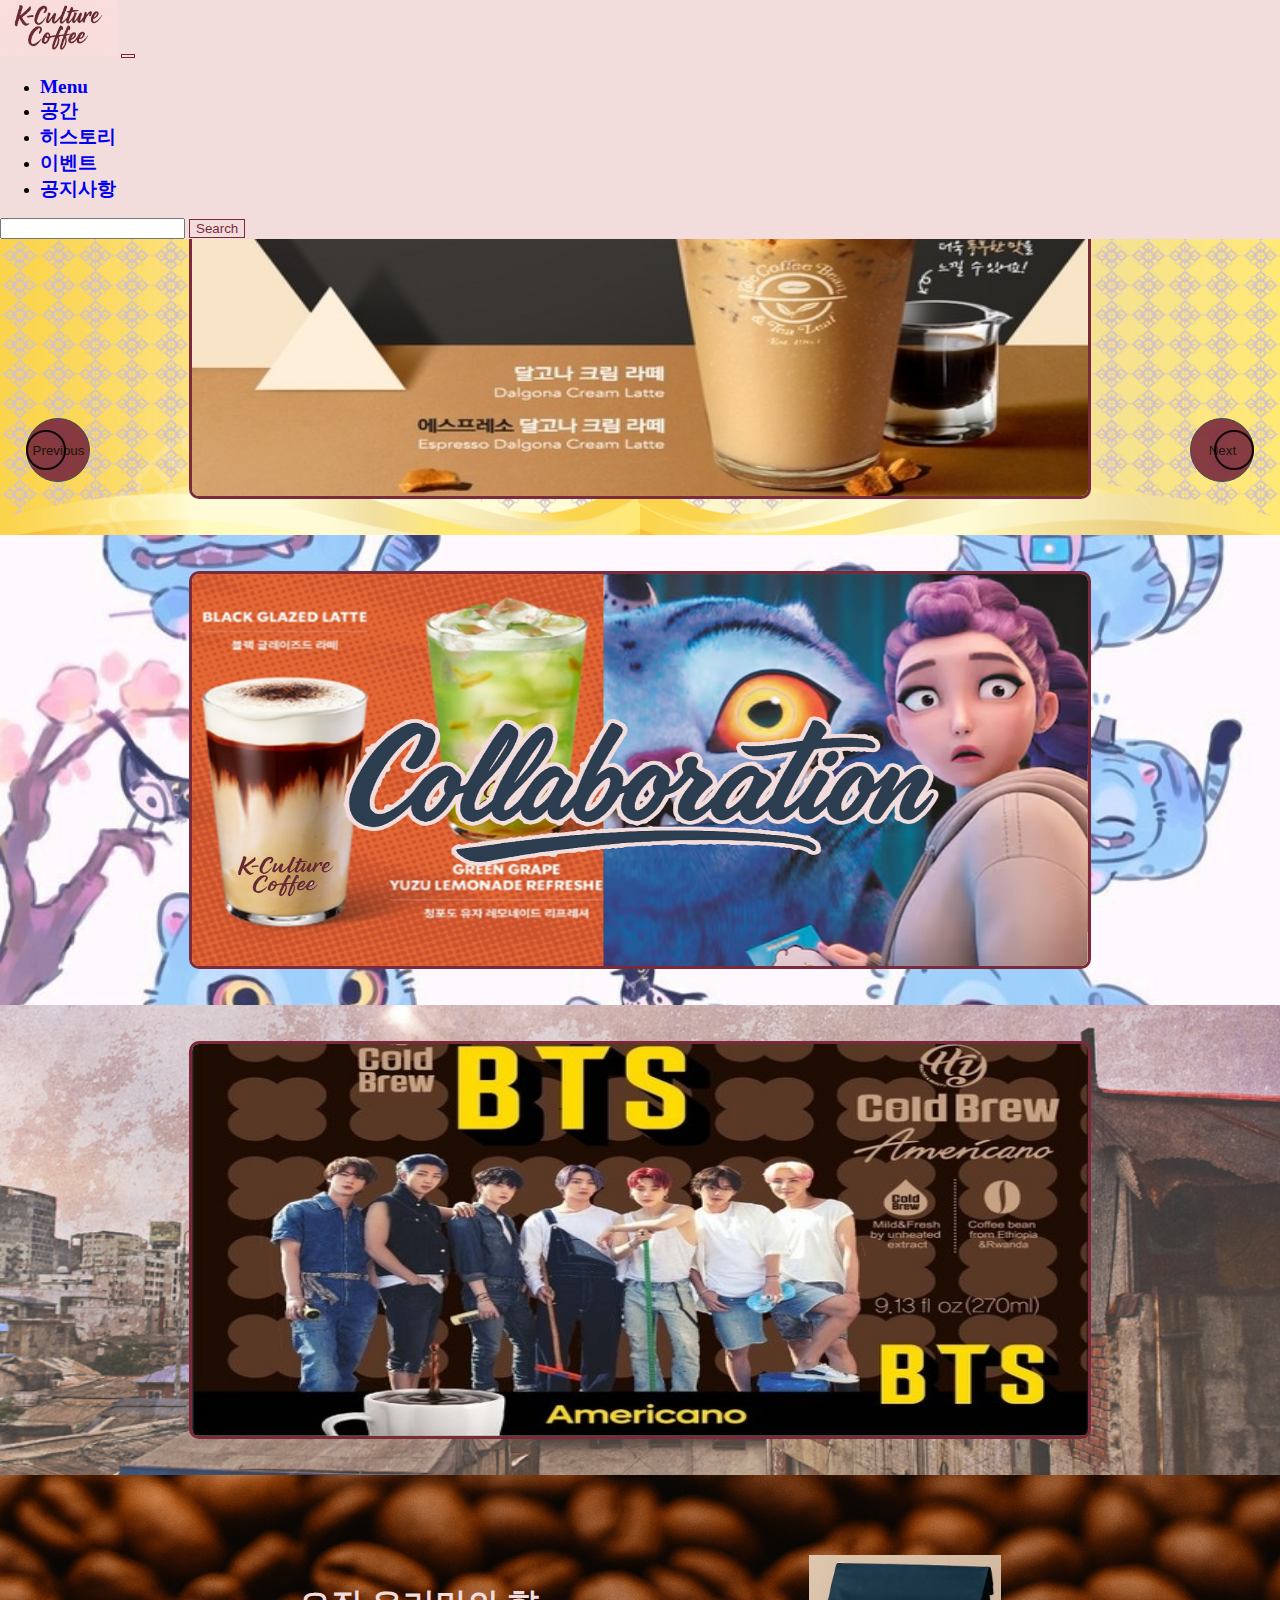
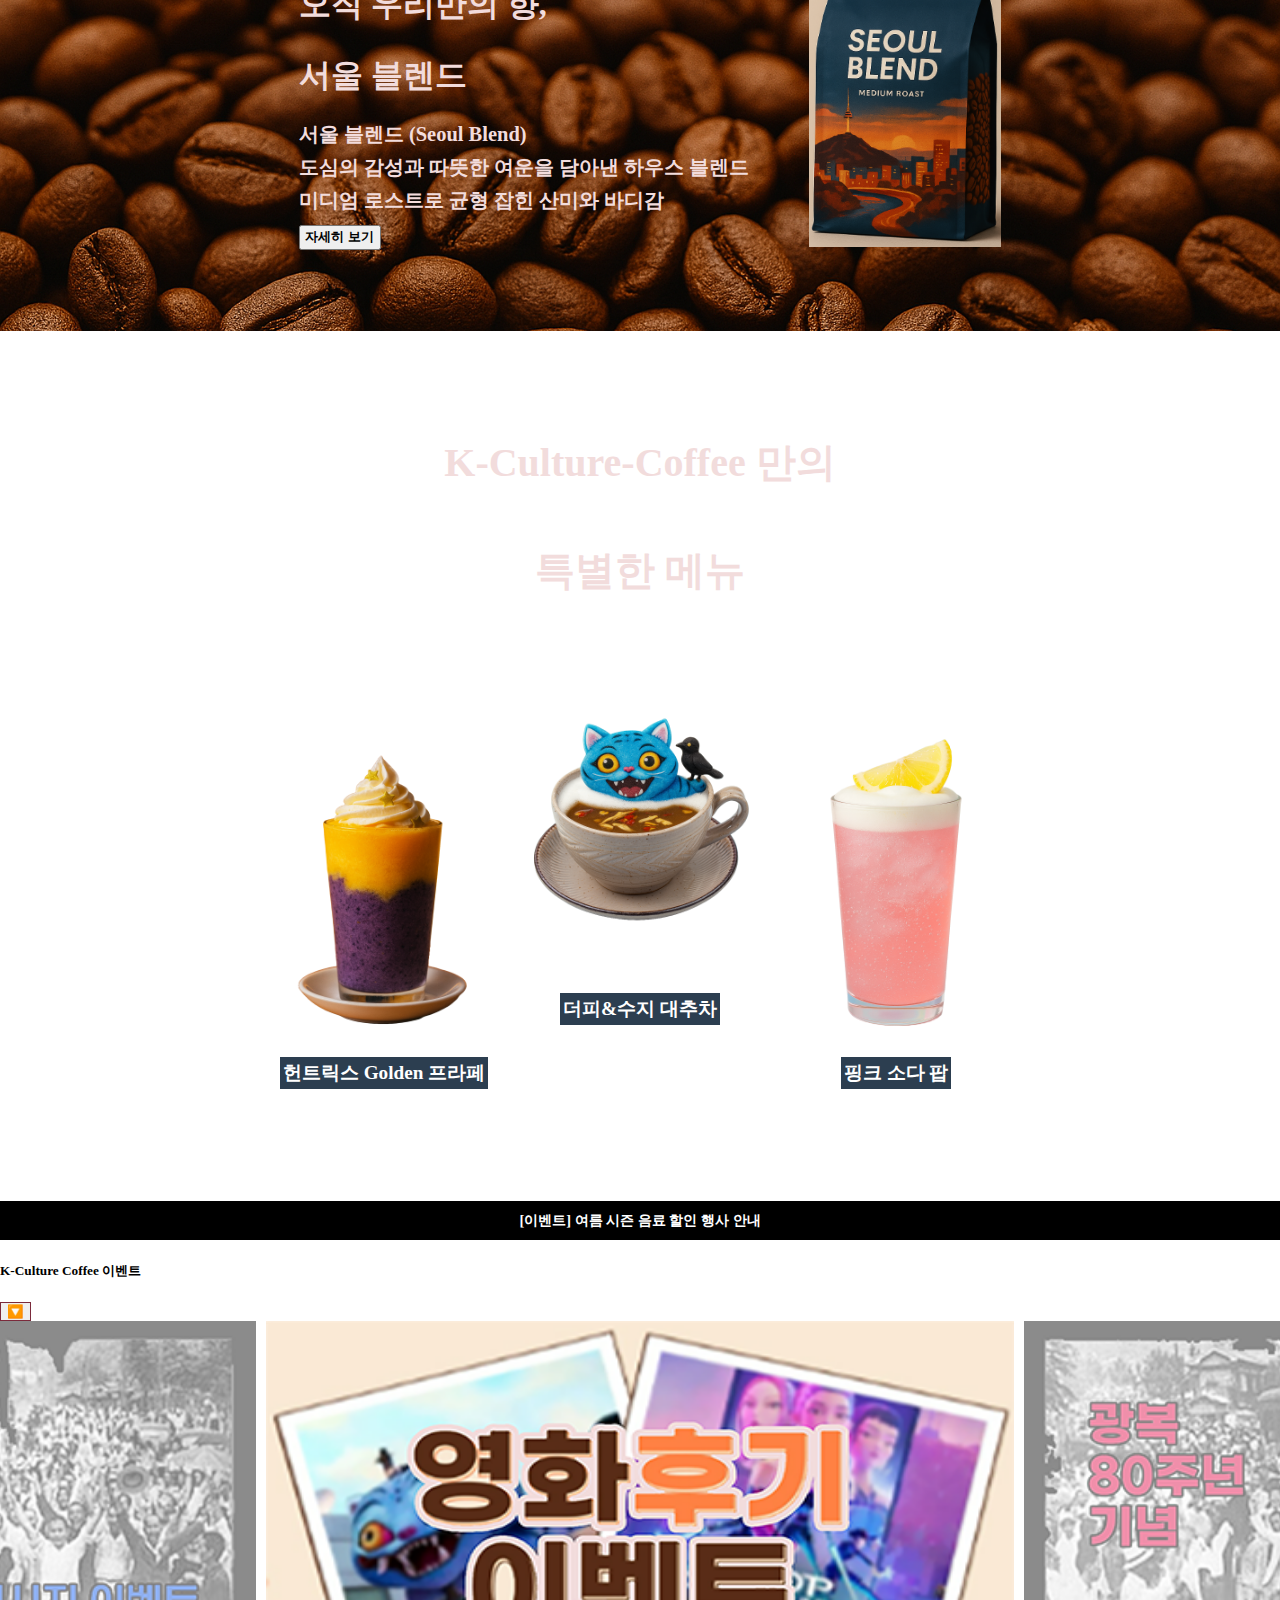
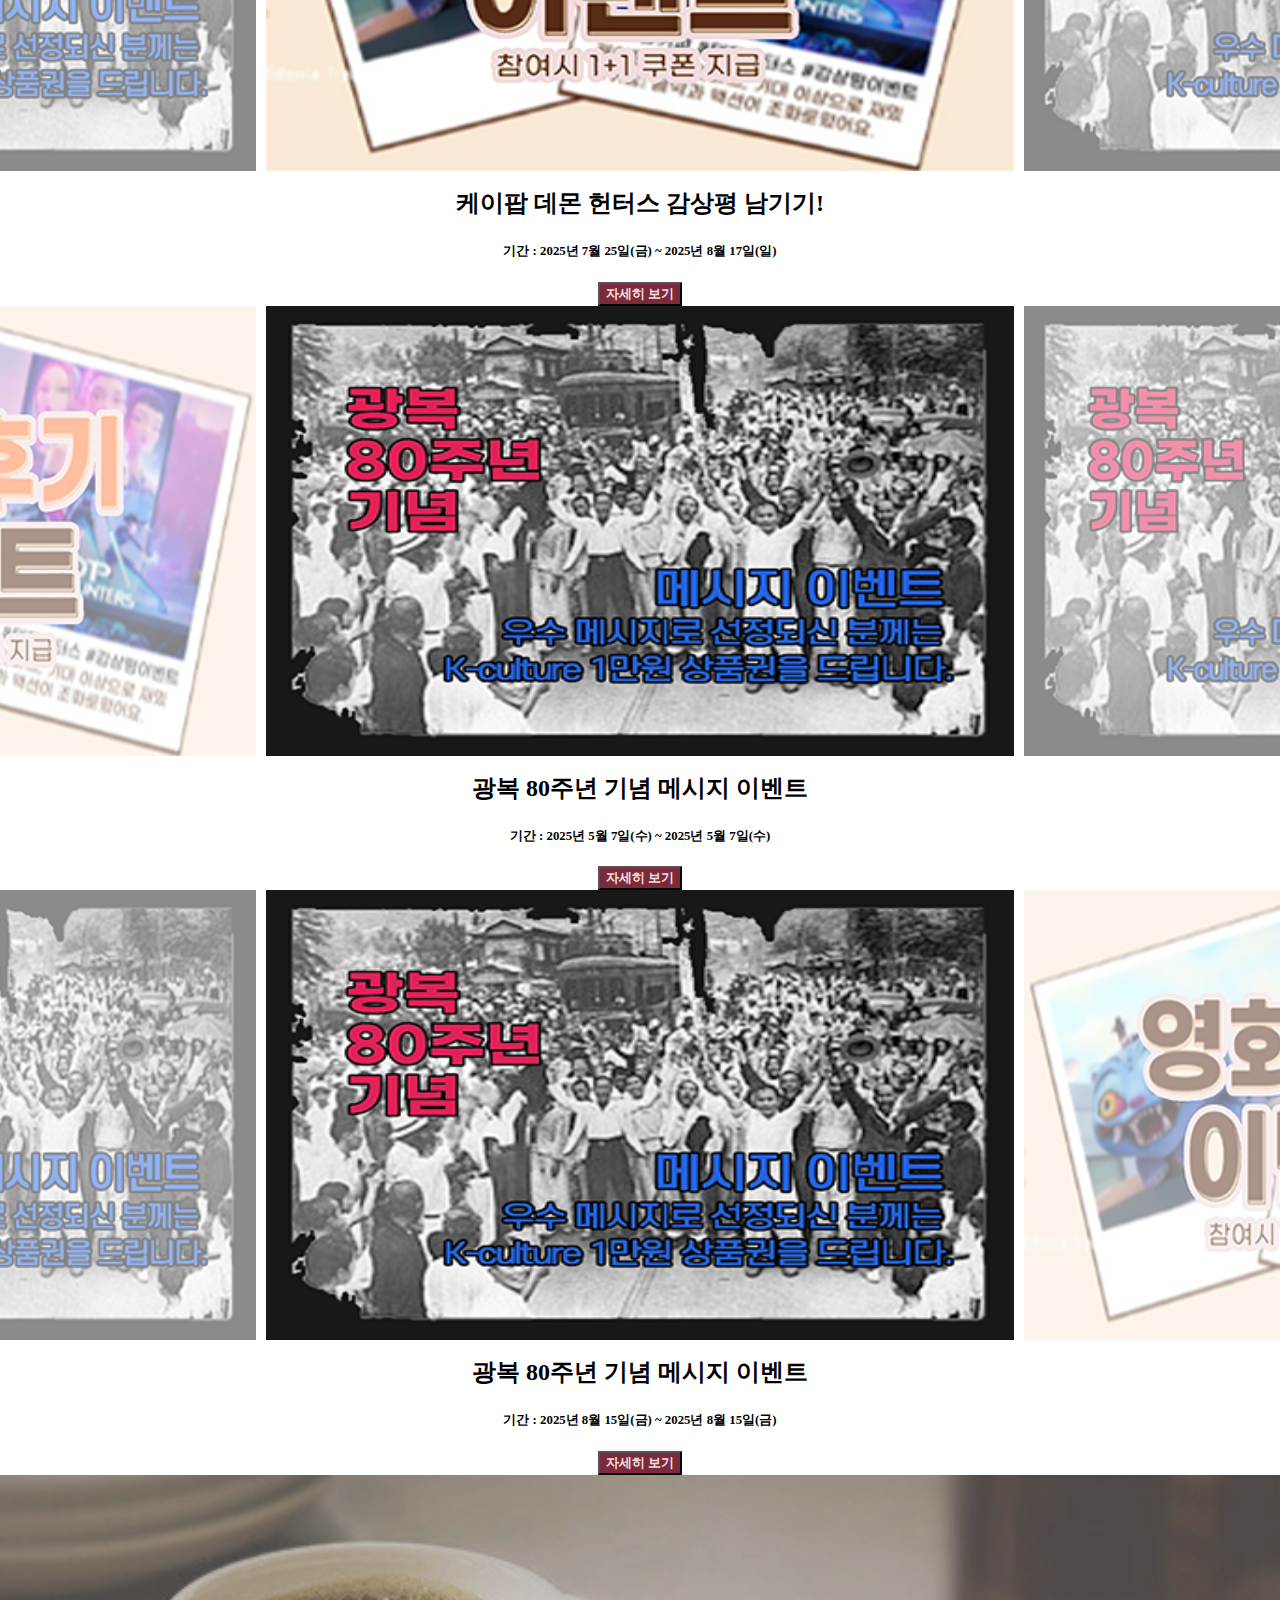
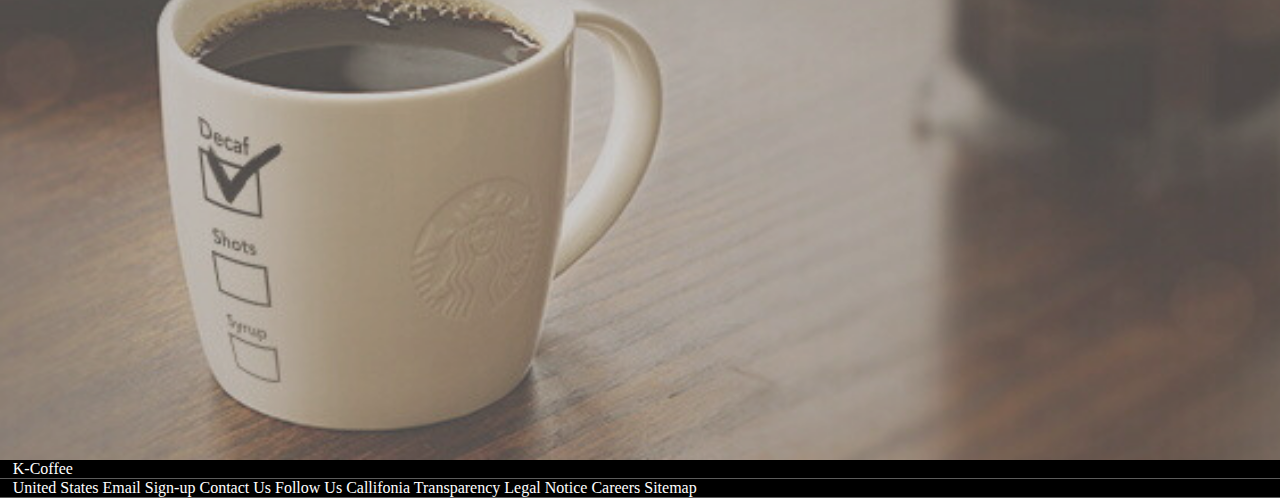
<file: index.html>
<!DOCTYPE html>
<html lang="en">


<head>
    <meta charset="UTF-8">
    <meta name="viewport" content="width=device-width, initial-scale=1.0">
    <title>Document</title>
    <link href="https://cdn.jsdelivr.net/npm/bootstrap@5.3.7/dist/css/bootstrap.min.css" rel="stylesheet"
        integrity="sha384-LN+7fdVzj6u52u30Kp6M/trliBMCMKTyK833zpbD+pXdCLuTusPj697FH4R/5mcr" crossorigin="anonymous">
    <link rel="stylesheet" href="./index.style.css">
    <link rel="stylesheet" href="nav-footer.style.css">
</head>

<body>
    <!-- ---------------------네비 영역--------------------- -->
    <nav class="navbar navbar-expand-lg home-nav-container-fluid">
        <div class="container-fluid home-nav-container-fluid">
            <a class="navbar-brand" href="./index.html"><img src="./index-img/logo.jpg" alt="#" /></a>
            <button class="navbar-toggler" type="button" data-bs-toggle="collapse"
                data-bs-target="#navbarSupportedContent" aria-controls="navbarSupportedContent" aria-expanded="false"
                aria-label="Toggle navigation">
                <span class="navbar-toggler-icon"></span>
            </button>
            <div class="collapse navbar-collapse" id="navbarSupportedContent">
                <ul class="navbar-nav me-auto mb-2 mb-lg-0 ps-2 pe-2">
                    <li class="nav-item">
                        <a class="nav-link" href="./menu.html">Menu</a>
                    </li>
                    <li class="nav-item">
                        <a class="nav-link" href="./space.html">공간</a>
                    </li>
                    <li class="nav-item">
                        <a class="nav-link" href="./history.html">히스토리</a>
                    </li>
                    <li class="nav-item">
                        <a class="nav-link" href="./whole-event.html">이벤트</a>
                    </li>
                    <li class="nav-item">
                        <a class="nav-link" href="./notice.html">공지사항</a>
                    </li>
                </ul>
                <form class="d-flex home-nav-btn" role="search">
                    <input class="form-control me-2" type="search" />
                    <button class="btn btn-outline-success" type="submit">Search</button>
                </form>
            </div>
        </div>
    </nav>

    <!-- ---------------------메인 영역--------------------- -->
    <div>
        <div id="carouselExample" class="carousel slide">
            <div class="carousel-inner">
                <div class="carousel-item active home-carousel-img-box1">
                    <img src="./index-img/c-img1.jpg" class="d-block home-carousel-img" alt="...">
                </div>
                <div class="carousel-item home-carousel-img-box2">
                    <img src="./index-img/c-img2.jpg" class="d-block home-carousel-img" alt="...">
                </div>
                <div class="carousel-item home-carousel-img-box3">
                    <img src="./index-img/c-img3.jpg" class="d-block home-carousel-img" alt="...">
                </div>
            </div>

            <button class="carousel-control-prev home-carousel-prev2" type="button" data-bs-target="#carouselExample"
                data-bs-slide="prev">
                <span class="carousel-control-prev-icon home-carousel-prev-icon2" aria-hidden="true"></span>
                <span class="visually-hidden">Previous</span>
            </button>
            <button class="carousel-control-next home-carousel-next2" type="button" data-bs-target="#carouselExample"
                data-bs-slide="next">
                <span class="carousel-control-next-icon home-carousel-next-icon2" aria-hidden="true"></span>
                <span class="visually-hidden">Next</span>
            </button>
        </div>
    </div>


    <section class="home-coffee-section">
        <div class="home-coffee-text-button">
            <div class="home-coffee-text-box">
                <h2 class="home-coffee-title">오직 우리만의 향,</h2>
                <h2 class="home-coffee-title">서울 블렌드</h2>
                <p class="home-coffee-desc">
                    서울 블렌드 (Seoul Blend)<br>
                    도심의 감성과 따뜻한 여운을 담아낸 하우스 블렌드<br>
                    미디엄 로스트로 균형 잡힌 산미와 바디감
                </p>
            </div>
            <button class="home-coffee-button">
                <a href="./history.html" style="text-decoration: none; color: black; font-weight: bolder;">자세히 보기</a>
            </button>
        </div>
        <div class="home-coffee-img-box">
            <img class="home-coffee-img" src="./index-img/원두.png" alt="#">
        </div>
    </section>





    <section class="home-menu-section">
        <p>K-Culture-Coffee 만의</p>
        <h4 class="text-center">특별한 메뉴</h4>
        </div>
        <a href="./menu.html">
            <div class="home-menu-card-box">
                <div class="home-menu-card home-menu-card1">
                    <img src="./index-img/헌트리스-골든.png" alt="더피 커피">
                    <h2>헌트릭스 Golden 프라페</h2>
                    <p></p>
                </div>
                <div class="home-menu-card home-menu-card2">
                    <img src="./index-img/더피-커피.png" alt="더피 커피">
                    <h2>더피&수지 대추차</h2>
                    <p></p>
                </div>
                <div class="home-menu-card home-menu-card3">
                    <img src="./index-img/soda-pop.png" alt="더피 커피">
                    <h2>핑크 소다 팝</h2>
                    <p></p>
                </div>
            </div>
        </a>
    </section>















    <section>
        <div class="row m-0 p-0">
            <div class="col-12 col-lg-6 bg-black text-white py-3 home-notice">

                <div class="home-notice-wrapper"><a href="./notice.html">
                        <div class="home-notice-item active">[이벤트] 여름 시즌 음료 할인 행사 안내</div>
                        <div class="home-notice-item">[공지] 고객 상담 시간 변경 안내</div>
                        <div class="home-notice-item">[안내] 매장 내 위생 지침 강화</div>
                        <div class="home-notice-item">[이벤트] 포인트 적립 2배 혜택 안내</div>
                        <div class="home-notice-item">[공지] 신메뉴 출시 및 가격 변경 안내</div>
                    </a>
                </div>

            </div>


            <div class="container-fluid py-3 col-12 col-lg-6 p-0 m-0">
                <div class="d-flex justify-content-center align-items-center">
                    <h5 class="mb-0 fw-bolder">K-Culture Coffee 이벤트</h5>
                    <button class="btn home-event-btn ms-2" type="button" data-bs-toggle="collapse"
                        data-bs-target="#promoCollapse">
                        🔽
                    </button>
                </div>
            </div>
        </div>
        <div class="collapse" id="promoCollapse">
            <div class="container-fluid bg-white py-2 px-0">
                <div id="promoCarousel" class="carousel slide" data-bs-ride="carousel">
                    <div class="carousel-inner">
                        <div class="carousel-item active">
                            <div class="home-promo-img-box">
                                <img src="./index-img/광복.jpg" class="home-promo-img-l d-block" alt="이벤트 1">
                                <img src="./index-img/후기.jpg" class="home-promo-img-center d-block" alt="이벤트 1">
                                <img src="./index-img/광복.jpg" class="home-promo-img-r d-block" alt="이벤트 1">
                            </div>
                            <h3 class="text-center-h3">케이팝 데몬 헌터스 감상평 남기기!</h3>
                            <h5 class="text-center-h5">기간 : 2025년 7월 25일(금) ~ 2025년 8월 17일(일)</h5>
                            <div class="mb-2" style="text-align: center;"><button class="home-promo-btn"><a
                                        href="./event.html">자세히 보기</a></button></div>
                        </div>
                        <div class="carousel-item">
                            <div class="home-promo-img-box">
                                <img src="./index-img/후기.jpg" class="home-promo-img-l d-block" alt="이벤트 1">
                                <img src="./index-img/광복.jpg" class="home-promo-img-center d-block" alt="이벤트 1">
                                <img src="./index-img/광복.jpg" class="home-promo-img-r d-block" alt="이벤트 1">
                            </div>
                            <h3 class="text-center-h3">광복 80주년 기념 메시지 이벤트</h3>
                            <h5 class="text-center-h5">기간 : 2025년 5월 7일(수) ~ 2025년 5월 7일(수)</h5>
                            <div class="mb-2" style="text-align: center;"><button class="home-promo-btn"><a
                                        href="./event-광복80주년.html">자세히
                                        보기</a></button></div>

                        </div>
                        <div class="carousel-item">
                            <div class="home-promo-img-box">
                                <img src="./index-img/광복.jpg" class="home-promo-img-l d-block" alt="이벤트 1">
                                <img src="./index-img/광복.jpg" class="home-promo-img-center d-block" alt="이벤트 1">
                                <img src="./index-img/후기.jpg" class="home-promo-img-r d-block" alt="이벤트 1">
                            </div>
                            <h3 class="text-center-h3">광복 80주년 기념 메시지 이벤트</h3>
                            <h5 class="text-center-h5">기간 : 2025년 8월 15일(금) ~ 2025년 8월 15일(금)</h5>
                            <div class="mb-2" style="text-align: center;"><button class="home-promo-btn"><a
                                        href="./event-광복80주년.html">자세히
                                        보기</a></button></div>
                        </div>
                    </div>
                    <button class="home-carousel-prev carousel-control-prev" type="button"
                        data-bs-target="#promoCarousel" data-bs-slide="prev">
                        <span class="home-carousel-prev-icon carousel-control-prev-icon"></span>
                    </button>
                    <button class="home-carousel-next carousel-control-next" type="button"
                        data-bs-target="#promoCarousel" data-bs-slide="next">
                        <span class="home-carousel-next-icon carousel-control-next-icon"></span>
                    </button>
                </div>
            </div>
        </div>


    </section>


    <section class="home-history-section">
        <div class="home-history-inner">
            <h2>음악과 문장을 잇는 공간<br><span class="highlight">K‑Culture Coffee</span></h2>
            <p class="home-history-subtitle">K‑컬처 감성으로 당신의 하루를 채웁니다.</p>
            <p class="home-history-subtitle-text">
                LP의 아날로그 감성과 한국 문학, K‑POP이 어우러진<br>
                새로운 문화 공간에서 여유와 감성을 경험하세요.
            </p>
        </div>
        <a href="./space.html">
            <div style="position: relative;" class="home-history-img-box">
                <img class="home-history-img1" src="./index-img/공간.png" alt="#">
                <img class="home-history-img2" src="./index-img/공간2.png" alt="#">
            </div>
        </a>

    </section>


    <!-- ---------------------푸터 영역--------------------- -->

    <footer>
        <container>
            <div class="pb-4 pt-4 first-line">K-Coffee</div>
            <div class="second-line">
                <row>
                    <col>
                    <a href="https://www.naver.com/">United States</a>
                    </col>
                    <col>
                    <a href="https://www.naver.com/">Email Sign-up</a>
                    </col>
                    <col>
                    <a href="https://www.naver.com/">Contact Us</a>
                    </col>
                    <col>
                    <a href="https://www.naver.com/">Follow Us</a>
                    </col>
                    <col>
                    <a href="https://www.naver.com/">Callifonia Transparency</a>
                    </col>
                    <Col>
                    <a href="https://www.naver.com/">Legal Notice</a>
                    </Col>
                    <Col>
                    <a href="https://www.naver.com/">Careers</a>
                    </Col>
                    <col>
                    <a href="https://www.naver.com/">Sitemap</a>
                    </col>
                </row>
            </div>
            <div class="text-center p-2 third-line">Ship to : Korea</div>
        </container>
    </footer>










    <script src="https://cdn.jsdelivr.net/npm/bootstrap@5.3.7/dist/js/bootstrap.bundle.min.js"
        integrity="sha384-ndDqU0Gzau9qJ1lfW4pNLlhNTkCfHzAVBReH9diLvGRem5+R9g2FzA8ZGN954O5Q" crossorigin="anonymous">
        </script>

    <script>
        const items = document.querySelectorAll('.home-notice-item');
        let index = 0;

        setInterval(() => {
            items[index].classList.remove('active');
            index = (index + 1) % items.length;
            items[index].classList.add('active');
        }, 3000);

        document.addEventListener("DOMContentLoaded", function () {
            const section = document.querySelector(".home-history-section");

            const observer = new IntersectionObserver(
                (entries) => {
                    entries.forEach((entry) => {
                        if (entry.isIntersecting) {
                            section.classList.add("show");
                        } else {
                            section.classList.remove("show");
                        }
                    });
                },
                {
                    threshold: 0.6, // 30% 보이면 발동
                }
            );
            observer.observe(section);
        });


    </script>
</body>



</html>
</file>
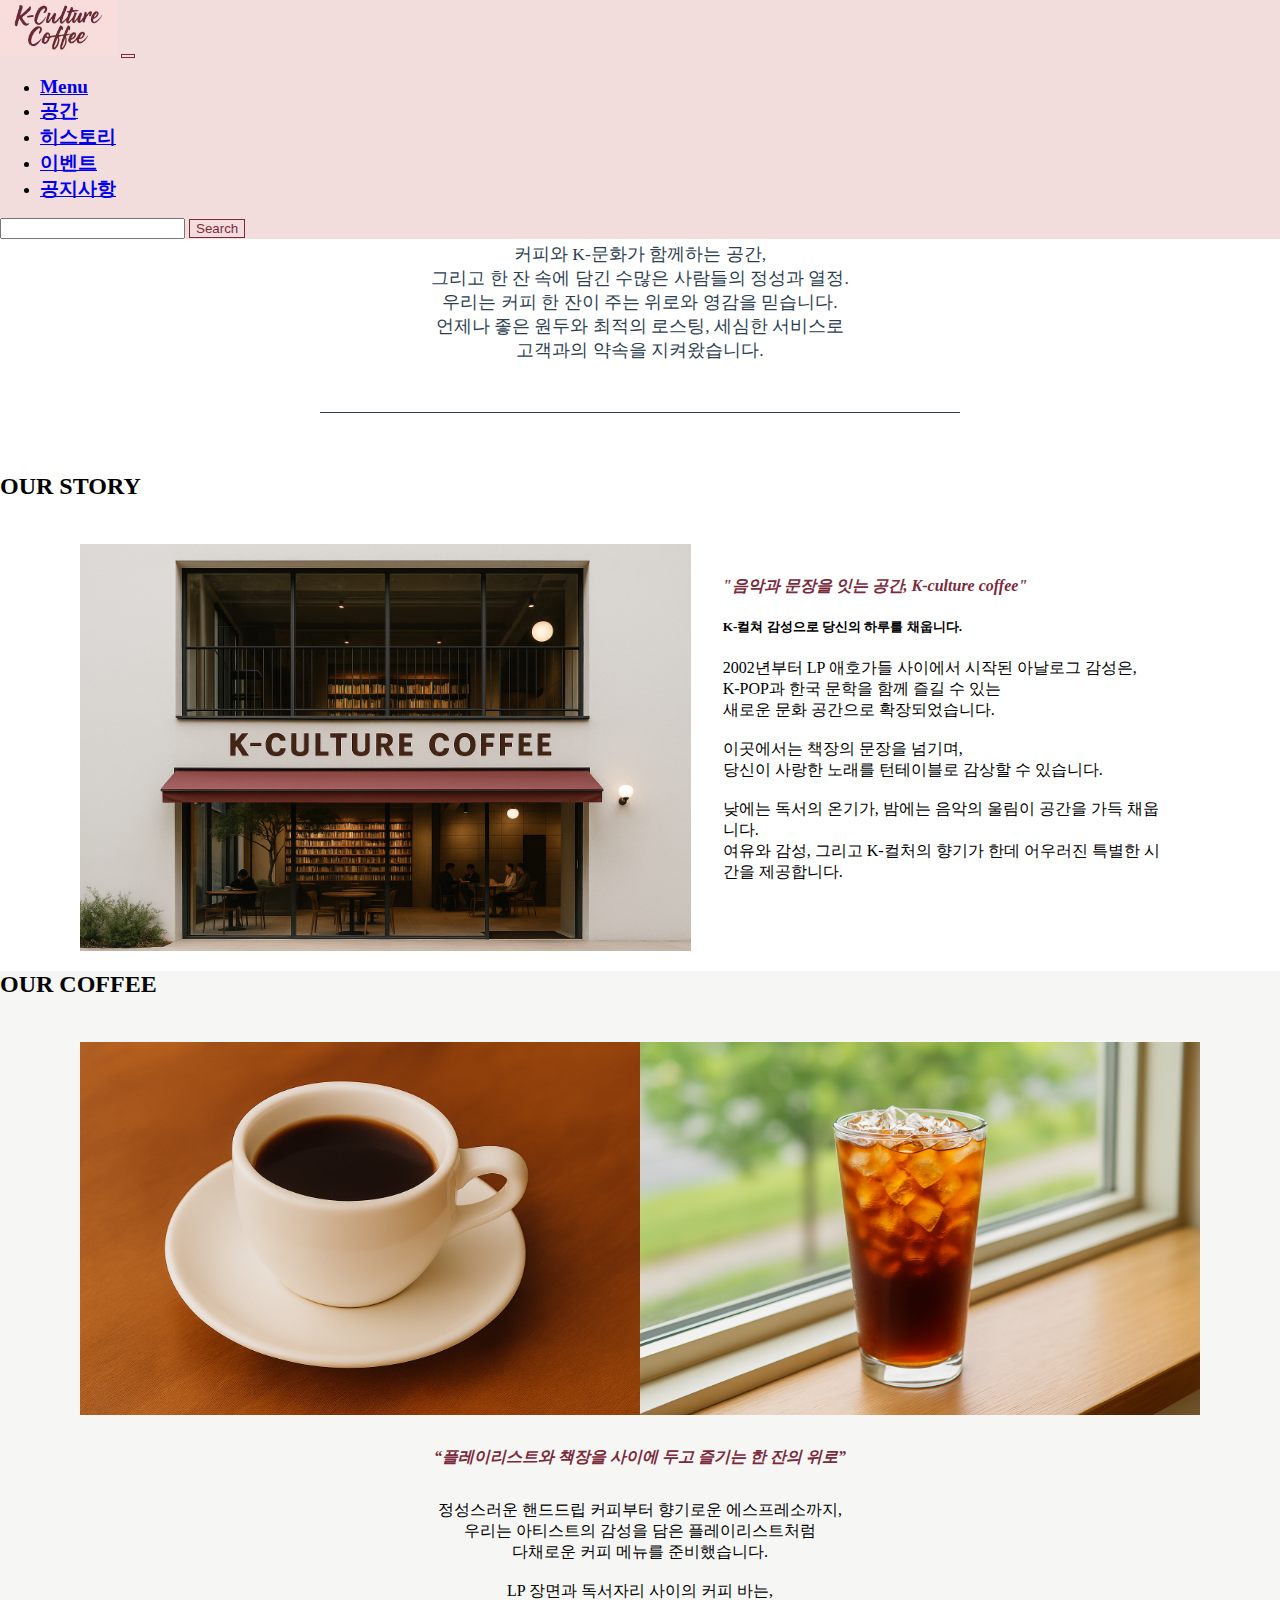
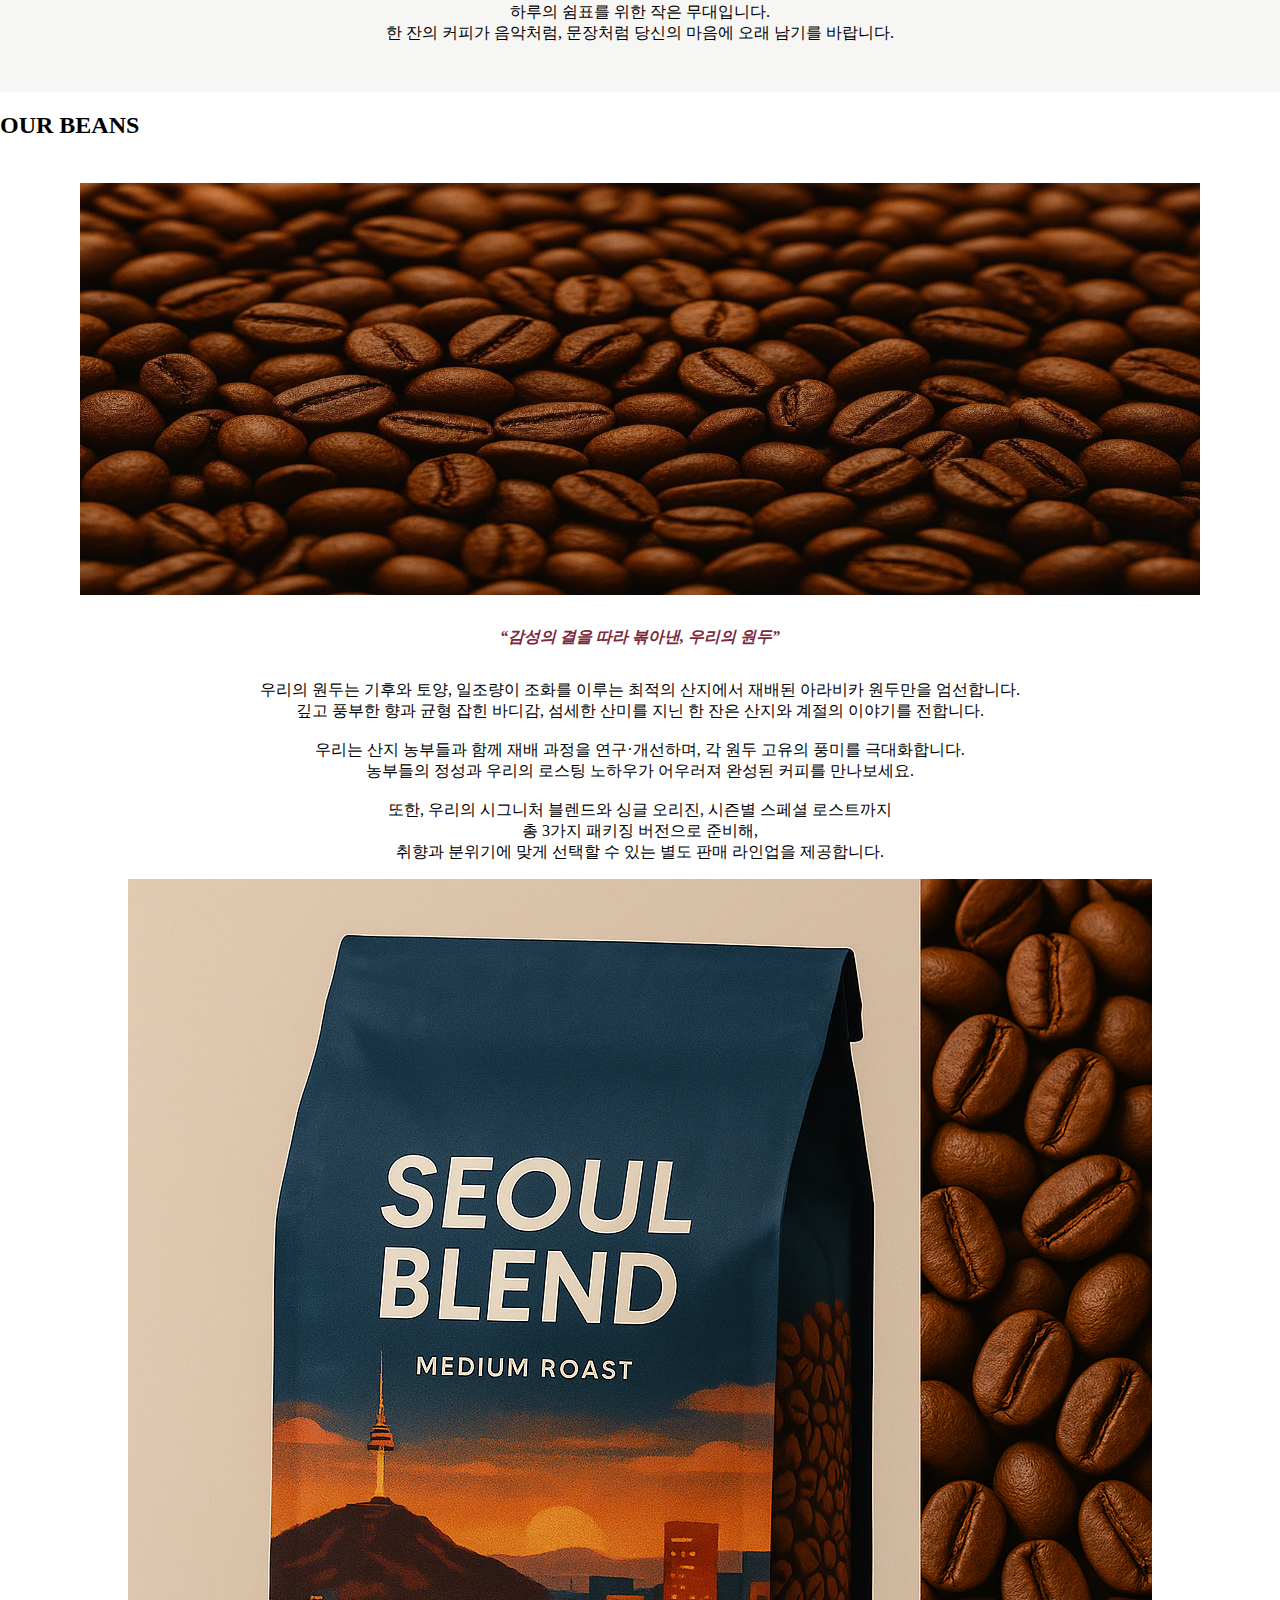
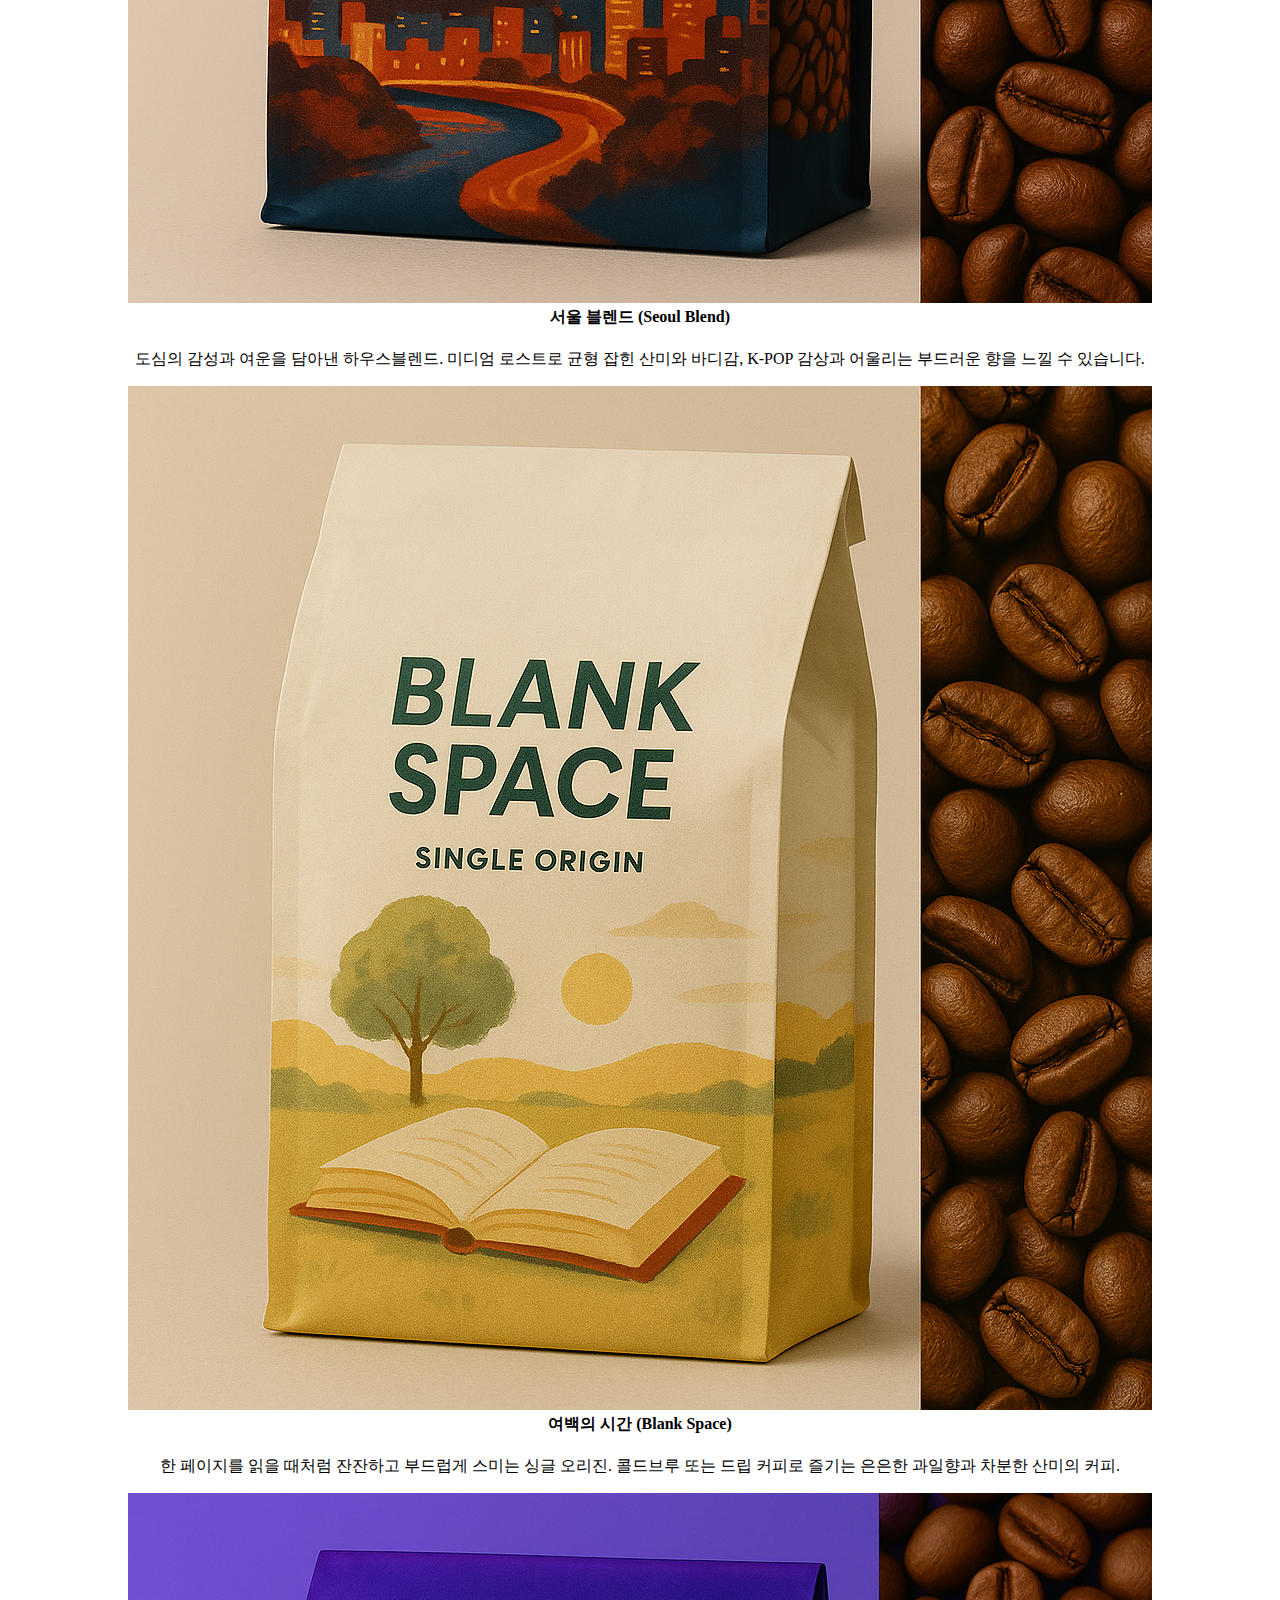
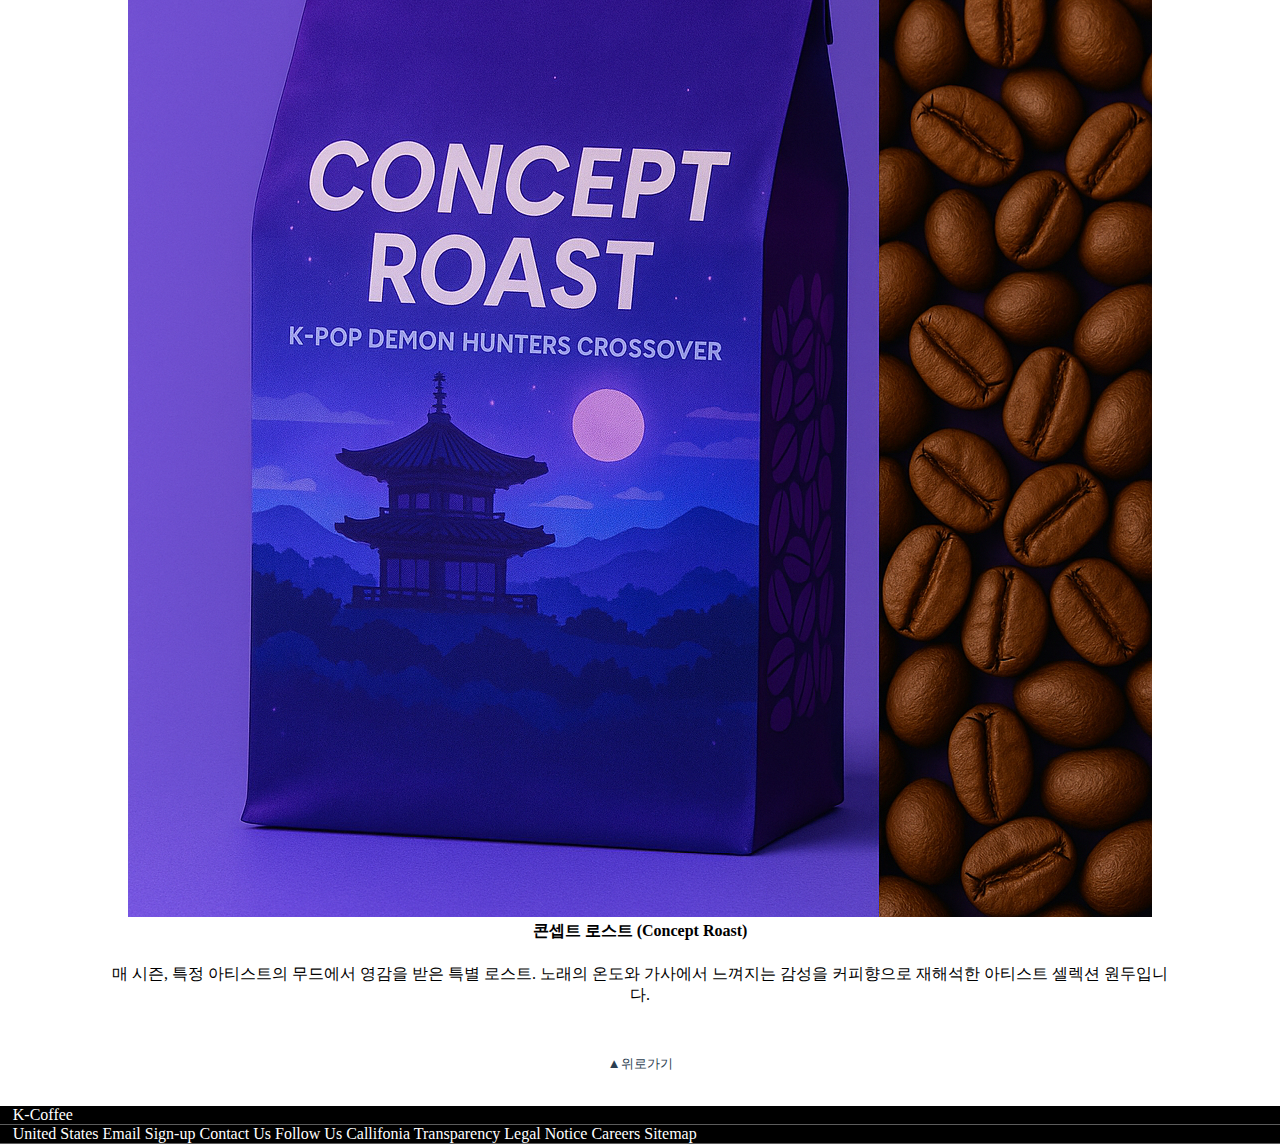
<file: history-test.html>
<!DOCTYPE html>
<html lang="en">
<head>
    <meta charset="UTF-8">
    <meta name="viewport" content="width=device-width, initial-scale=1.0">
    <title>history</title>
    <link rel="stylesheet" href="https://cdnjs.cloudflare.com/ajax/libs/font-awesome/6.0.0-beta3/css/all.min.css">
    <link href="https://cdn.jsdelivr.net/npm/bootstrap@5.3.7/dist/css/bootstrap.min.css" rel="stylesheet"
    integrity="sha384-LN+7fdVzj6u52u30Kp6M/trliBMCMKTyK833zpbD+pXdCLuTusPj697FH4R/5mcr" crossorigin="anonymous">
    <link rel="stylesheet" href="nav-footer.style.css">
    <link rel="stylesheet" href="history-test.css">
</head>
<body id="history-top">
    <!-- ---------------------네비 영역--------------------- -->
    <nav class="navbar navbar-expand-lg p-0">
        <div class="container-fluid">
            <a class="navbar-brand" href="./index.html"><img src="./index-img/logo.jpg" alt="#"/></a>
            <button class="navbar-toggler" type="button" data-bs-toggle="collapse"
                data-bs-target="#navbarSupportedContent" aria-controls="navbarSupportedContent" aria-expanded="false"
                aria-label="Toggle navigation">
                <span class="navbar-toggler-icon"></span>
            </button>
            <div class="collapse navbar-collapse" id="navbarSupportedContent">
                <ul class="navbar-nav me-auto mb-2 mb-lg-0 ps-2 pe-2">
                    <li class="nav-item">
                        <a class="nav-link" href="./menu.html">Menu</a>
                    </li>
                    <li class="nav-item">
                        <a class="nav-link" href="#">공간</a>
                    </li>
                    <li class="nav-item">
                        <a class="nav-link" href="./history.html">히스토리</a>
                    </li>
                    <li class="nav-item">
                        <a class="nav-link" href="./whole-event.html">이벤트</a>
                    </li>
                    <li class="nav-item">
                        <a class="nav-link" href="./notice.html">공지사항</a>
                    </li>
                </ul>
                <form class="d-flex" role="search">
                    <input class="form-control me-2" type="search" />
                    <button class="btn btn-outline-success" type="submit">Search</button>
                </form>
            </div>
        </div>
    </nav>

    <!-- ---------------------메인 영역--------------------- -->

    
    <div class="history-main">

    <div class="history-title">
        <h1>OUR HISTORY</h1>
        <p class="history-title-p">
            커피와 K-문화가 함께하는 공간, <br>
            그리고 한 잔 속에 담긴 수많은 사람들의 정성과 열정.<br>
            우리는 커피 한 잔이 주는 위로와 영감을 믿습니다.<br>
            언제나 좋은 원두와 최적의 로스팅, 세심한 서비스로<br>
            고객과의 약속을 지켜왔습니다.
        </p>
        <div class="history-title-line"></div>
    </div>
        
    <!-- 카페 외관사진, 카페 컨셉 -->
    <div id="ourStroy"class="history-ourStory pt-5 pb-5">

        <div class="container">
            <h2 class="history-ourStory-h2">OUR STORY</h2>
        </div>

        <div class="history-content-1">
            <div class="cafe-img-line">
                <img class="cafe-img" src="./images/cafe.png"/>
            </div>

            <div class="cafe-content">
                <h4 class="cafe-title">"음악과 문장을 잇는 공간, K-culture coffee"</h4>
                <h5 class="pt-4 pb-4">K‑컬쳐 감성으로 당신의 하루를 채웁니다.</h5>
                <p>
                2002년부터 LP 애호가들 사이에서 시작된 아날로그 감성은,<br>
                K‑POP과 한국 문학을 함께 즐길 수 있는 <br>
                새로운 문화 공간으로 확장되었습니다.<br><br>
                이곳에서는 책장의 문장을 넘기며, <br>
                당신이 사랑한 노래를 턴테이블로 감상할 수 있습니다.<br><br>
                낮에는 독서의 온기가, 밤에는 음악의 울림이 공간을 가득 채웁니다.<br>
                여유와 감성, 그리고 K‑컬처의 향기가 한데 어우러진 특별한 시간을 제공합니다.
                </p>
            </div>
        </div>
    </div>

    <!-- 커피 -->

    <div id="ourCoffee" class="history-ourCoffee">
        <div class="pt-5 pb-5">
            <div class="container">
                <h2 class="history-ourCoffee-h2">OUR COFFEE</h2>
            </div>

            <div class="history-content-2">
                <div class="cafe-img-line">
                    <img class="cafe-coffee-img" src="./images/coffee.png"/>
                    <img class="cafe-coffee-img" src="./images/coffee2.png"/>
                </div>

                <div class="cafe-content-2">
                    <h4 class="cafe-title-2">“플레이리스트와 책장을 사이에 두고 즐기는 한 잔의 위로”</h4>
                    <p>
                    정성스러운 핸드드립 커피부터 향기로운 에스프레소까지,<br>
                    우리는 아티스트의 감성을 담은 플레이리스트처럼 <br>
                    다채로운 커피 메뉴를 준비했습니다.<br><br>
                    LP 장면과 독서자리 사이의 커피 바는, <br>
                    하루의 쉼표를 위한 작은 무대입니다.<br>
                    한 잔의 커피가 음악처럼, 문장처럼 당신의 마음에 오래 남기를 바랍니다.
                    </p>
                </div>
            </div>
        </div>
    </div>

    <!-- 원두 -->

    <div id="ourBeans" class="history-ourBeans">
        <div class="pt-5 pb-5">
            <div class="container">
                <h2 class="history-ourCoffee-h2">OUR BEANS</h2>
            </div>

            <div class="history-content-3">
                <div class="cafe-img-line">
                    <img class="cafe-beans-img" src="./images/beans2.jpg"/>
                </div>

                <div class="cafe-content-2">
                    <h4 class="cafe-title-2">“감성의 결을 따라 볶아낸, 우리의 원두”</h4>
                    <p>
                    우리의 원두는 기후와 토양, 일조량이 조화를 이루는 최적의 산지에서 재배된 아라비카 원두만을 엄선합니다.
                    <br>
                    깊고 풍부한 향과 균형 잡힌 바디감, 섬세한 산미를 지닌 한 잔은 산지와 계절의 이야기를 전합니다.
                    <br><br>
                    우리는 산지 농부들과 함께 재배 과정을 연구·개선하며, 각 원두 고유의 풍미를 극대화합니다.
                    <br>
                    농부들의 정성과 우리의 로스팅 노하우가 어우러져 완성된 커피를 만나보세요.
                    <br><br>
                    또한, 우리의 시그니처 블렌드와 싱글 오리진, 시즌별 스페셜 로스트까지<br>
                    총 3가지 패키징 버전으로 준비해,<br>
                    취향과 분위기에 맞게 선택할 수 있는 별도 판매 라인업을 제공합니다. 
                    </p>
                   
                    <!-- beans 사진 -->
                    <div class="container pt-5 pb-5">
                        <div class="row row-cols-1 row-cols-lg-3 g-4">
                            <div class="col">
                                <div class="card">
                                    <img src="./images/beans3.png" class="card-img-top" alt="...">
                                    <div class="card-body card-title-location">
                                        <h4 class="card-title">서울 블렌드 (Seoul Blend)</h4>
                                        <p>도심의 감성과 여운을 담아낸 하우스블렌드.
                                        미디엄 로스트로 균형 잡힌 산미와 바디감,
                                        K‑POP 감상과 어울리는 부드러운 향을 느낄 수 있습니다.</p>
                                    </div>
                                </div>
                            </div>
                            <div class="col">
                                <div class="card">
                                    <img src="./images/beans4.png" class="card-img-top" alt="...">
                                    <div class="card-body card-title-location">
                                        <h4 class="card-title">여백의 시간 (Blank Space)</h4>
                                        <p>한 페이지를 읽을 때처럼 잔잔하고 부드럽게 스미는 싱글 오리진.
                                        콜드브루 또는 드립 커피로 즐기는 은은한 과일향과 차분한 산미의 커피.</p>
                                    </div>
                                </div>
                            </div>
                            <div class="col">
                                <div class="card hover-text-card">
                                    <img src="./images/beans5.png" class="card-img-top" alt="...">
                                    <div class="card-body card-title-location">
                                        <h4 class="card-title">콘셉트 로스트 (Concept Roast)</h4>
                                        <p class="default-text">매 시즌, 특정 아티스트의 무드에서 영감을 받은 특별 로스트.
                                        노래의 온도와 가사에서 느껴지는 감성을 커피향으로 재해석한 아티스트 셀렉션 원두입니다.</p>
                                        <p class="hover-text">이번 시즌은 케이팝데몬헌터스와 콜라보한 스페셜 에디션과 함께 합니다!
                                        보라, 하늘빛이 어우러진 한정판 패키징과 시원한 여름을 달래줄 원두를 만나보세요.
                                        </p>
                                    </div>
                                </div>
                            </div>

                        </div>
                    </div>
                    <!-- beans 사진 끝나는 부분-->

                </div>
            </div>
        </div>
    </div>

    
    <!-- 맨 위로 가기 버튼 test-->
    <div class="history-top-btn">
            <button class="top-btn"><a href="#history-top" class="top-btn-a">▲위로가기</a></button>
    </div>


    </div>








    <!-- ---------------------푸터 영역--------------------- -->

    <footer>
        <container>
            <div class="pb-4 pt-4 first-line">K-Coffee</div>
            <div class="second-line">
                <row>
                    <col>
                    <a href="https://www.naver.com/">United States</a>
                    </col>
                    <col>
                    <a href="https://www.naver.com/">Email Sign-up</a>
                    </col>
                    <col>
                    <a href="https://www.naver.com/">Contact Us</a>
                    </col>
                    <col>
                    <a href="https://www.naver.com/">Follow Us</a>
                    </col>
                    <col>
                    <a href="https://www.naver.com/">Callifonia Transparency</a>
                    </col>
                    <Col>
                    <a href="https://www.naver.com/">Legal Notice</a>
                    </Col>
                    <Col>
                    <a href="https://www.naver.com/">Careers</a>
                    </Col>
                    <col>
                    <a href="https://www.naver.com/">Sitemap</a>
                    </col>
                </row>
            </div>
            <div class="text-center p-2 third-line">Ship to : Korea</div>
        </container>
    </footer>




    <script src="https://cdn.jsdelivr.net/npm/bootstrap@5.3.7/dist/js/bootstrap.bundle.min.js"
        integrity="sha384-ndDqU0Gzau9qJ1lfW4pNLlhNTkCfHzAVBReH9diLvGRem5+R9g2FzA8ZGN954O5Q"
        crossorigin="anonymous"></script>
</body>
</html>
</file>
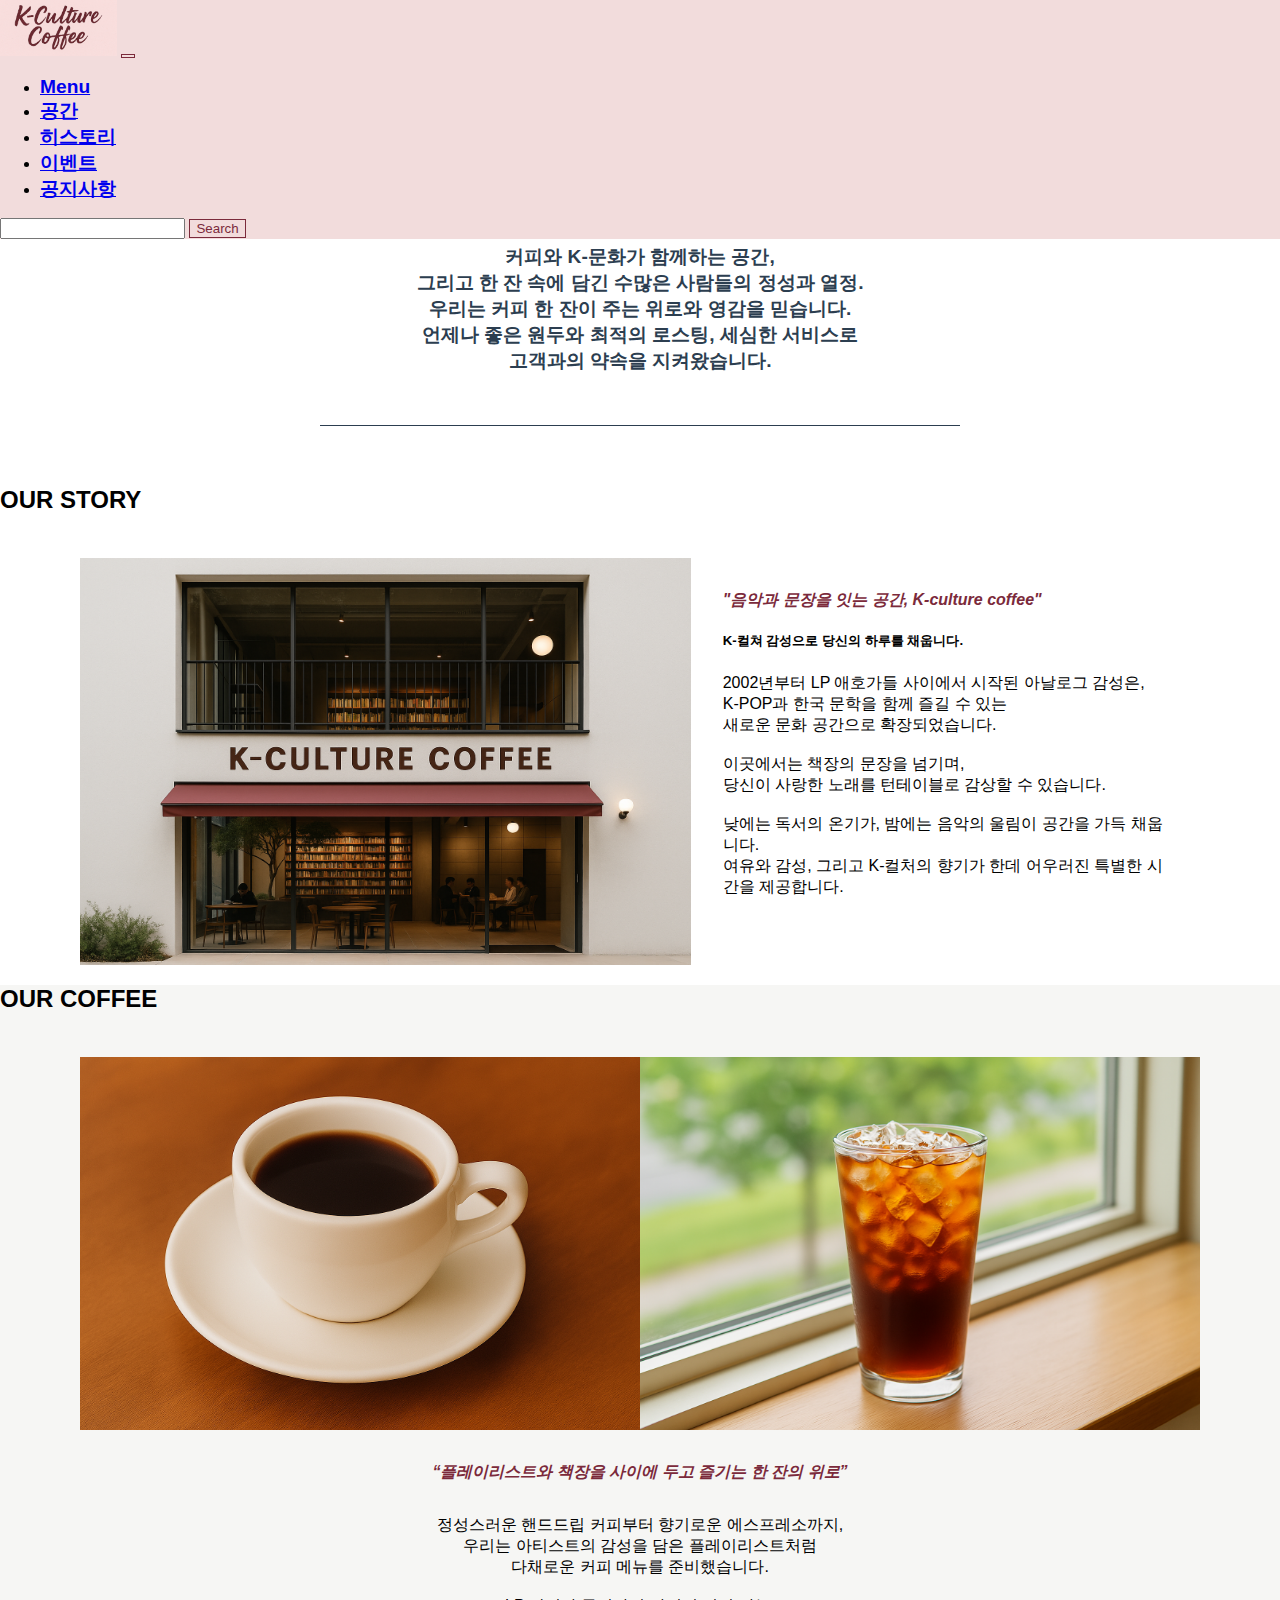
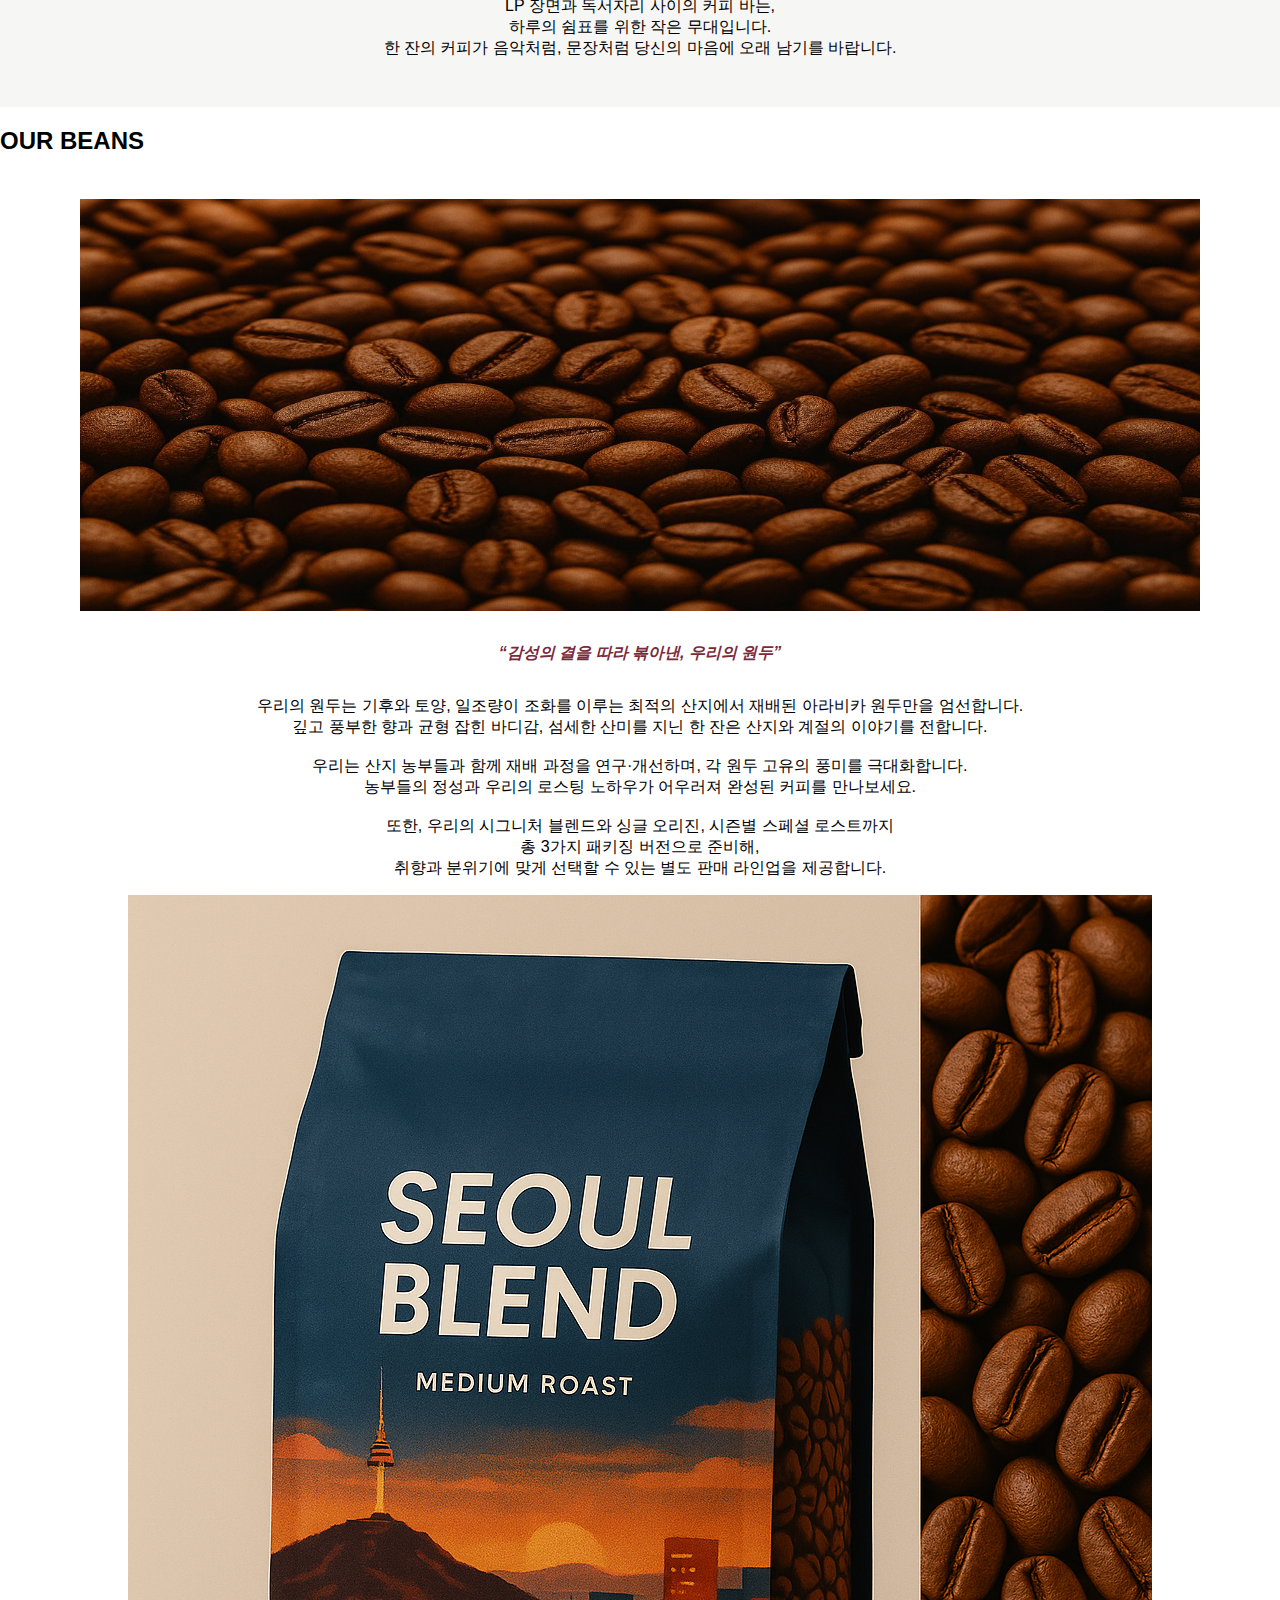
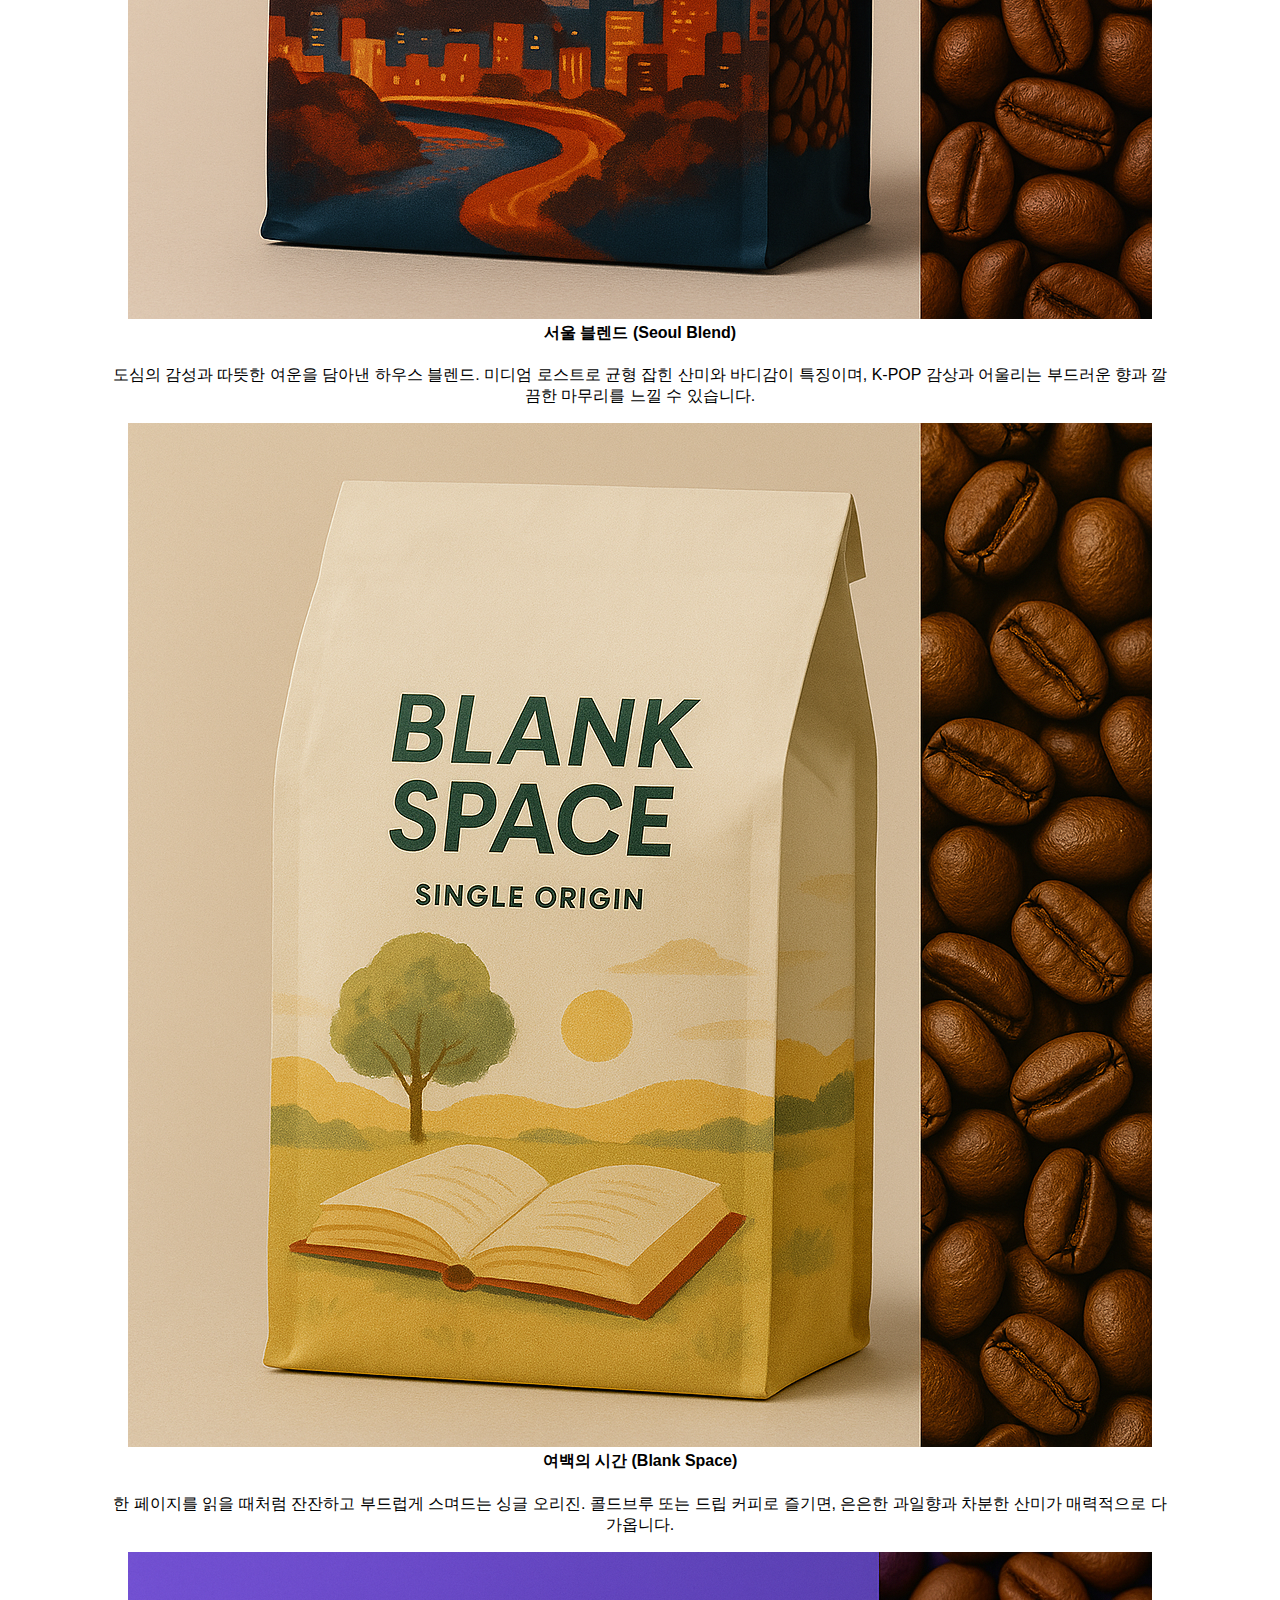
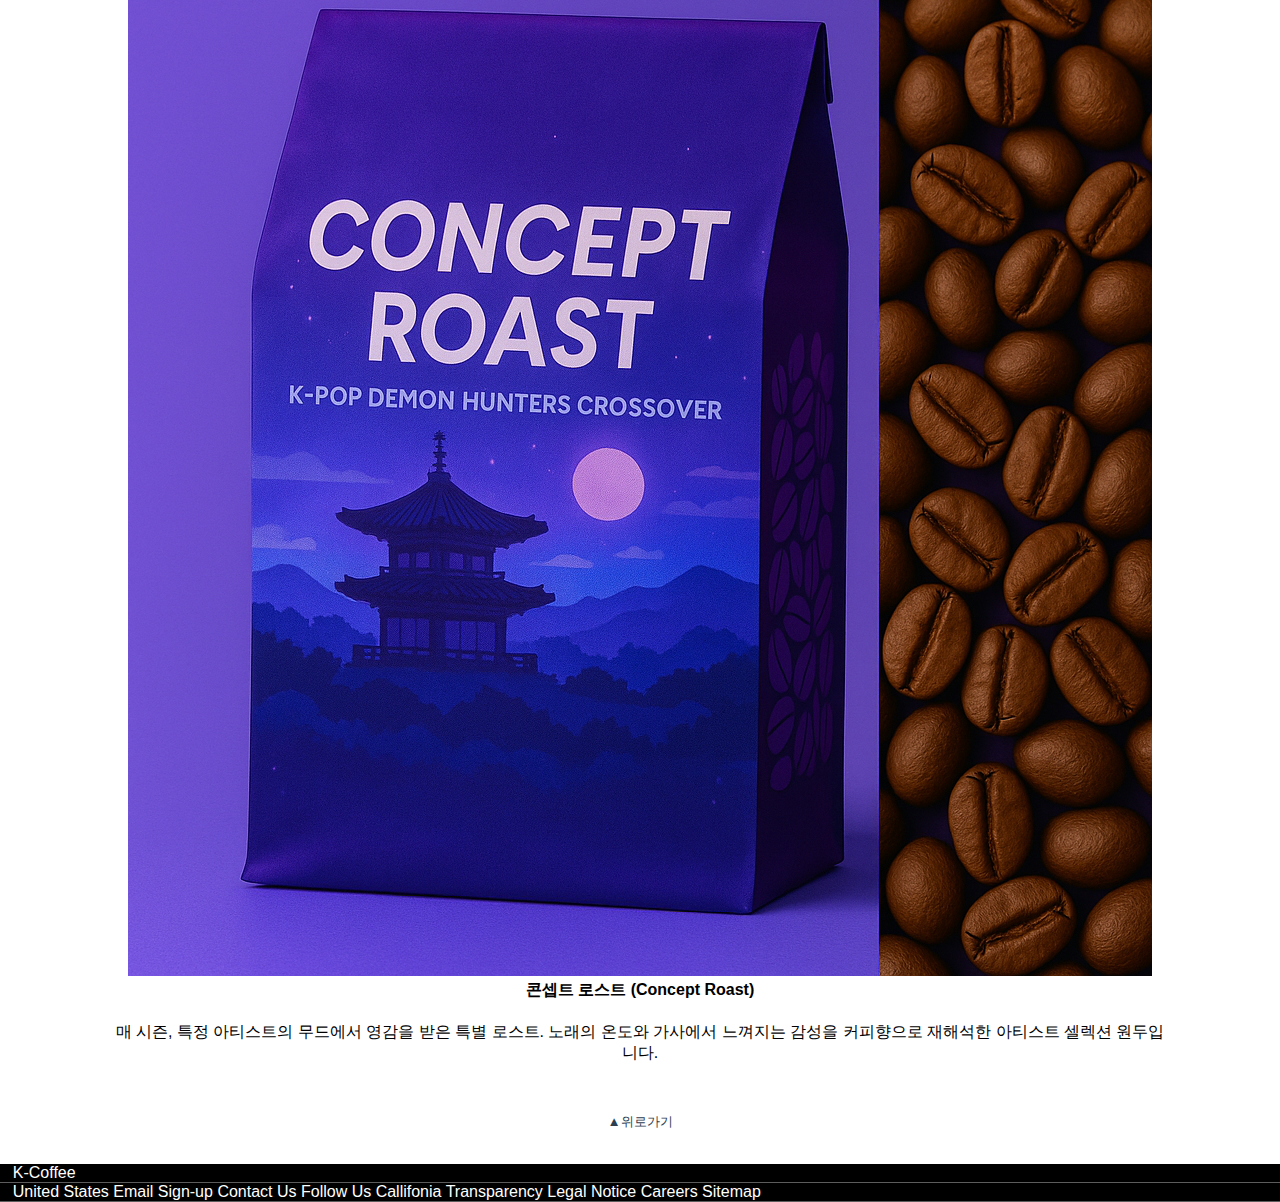
<file: history.html>
<!DOCTYPE html>
<html lang="en">
<head>
    <meta charset="UTF-8">
    <meta name="viewport" content="width=device-width, initial-scale=1.0">
    <title>history</title>
    <link rel="stylesheet" href="https://cdnjs.cloudflare.com/ajax/libs/font-awesome/6.0.0-beta3/css/all.min.css">
    <link href="https://cdn.jsdelivr.net/npm/bootstrap@5.3.7/dist/css/bootstrap.min.css" rel="stylesheet"
    integrity="sha384-LN+7fdVzj6u52u30Kp6M/trliBMCMKTyK833zpbD+pXdCLuTusPj697FH4R/5mcr" crossorigin="anonymous">
    <link rel="stylesheet" href="nav-footer.style.css">
    <link rel="stylesheet" href="history.style.css">
</head>
<body id="history-top">
    <!-- ---------------------네비 영역--------------------- -->
    <nav class="navbar navbar-expand-lg p-0">
        <div class="container-fluid">
            <a class="navbar-brand" href="./index.html"><img src="./index-img/logo.jpg" alt="#"/></a>
            <button class="navbar-toggler" type="button" data-bs-toggle="collapse"
                data-bs-target="#navbarSupportedContent" aria-controls="navbarSupportedContent" aria-expanded="false"
                aria-label="Toggle navigation">
                <span class="navbar-toggler-icon"></span>
            </button>
            <div class="collapse navbar-collapse" id="navbarSupportedContent">
                <ul class="navbar-nav me-auto mb-2 mb-lg-0 ps-2 pe-2">
                    <li class="nav-item">
                        <a class="nav-link" href="./menu.html">Menu</a>
                    </li>
                    <li class="nav-item">
                        <a class="nav-link" href="./space.html">공간</a>
                    </li>
                    <li class="nav-item">
                        <a class="nav-link" href="./history.html">히스토리</a>
                    </li>
                    <li class="nav-item">
                        <a class="nav-link" href="./whole-event.html">이벤트</a>
                    </li>
                    <li class="nav-item">
                        <a class="nav-link" href="./notice.html">공지사항</a>
                    </li>
                </ul>
                <form class="d-flex" role="search">
                    <input class="form-control me-2" type="search" />
                    <button class="btn btn-outline-success" type="submit">Search</button>
                </form>
            </div>
        </div>
    </nav>

    <!-- ---------------------메인 영역--------------------- -->

    
    <div class="history-main">

    <div class="history-title">
        <h1>OUR HISTORY</h1>
        <p class="history-title-p">
            커피와 K-문화가 함께하는 공간, <br>
            그리고 한 잔 속에 담긴 수많은 사람들의 정성과 열정.<br>
            우리는 커피 한 잔이 주는 위로와 영감을 믿습니다.<br>
            언제나 좋은 원두와 최적의 로스팅, 세심한 서비스로<br>
            고객과의 약속을 지켜왔습니다.
        </p>
        <div class="history-title-line"></div>
    </div>
        
    <!-- 카페 외관사진, 카페 컨셉 -->
    <div id="ourStroy"class="history-ourStory pt-5 pb-5">

        <div class="container">
            <h2 class="history-ourStory-h2">OUR STORY</h2>
        </div>

        <div class="history-content-1">
            <div class="cafe-img-line">
                <img class="cafe-img" src="./images/cafe.png"/>
            </div>

            <div class="cafe-content">
                <h4 class="cafe-title">"음악과 문장을 잇는 공간, K-culture coffee"</h4>
                <h5 class="pt-4 pb-4">K‑컬쳐 감성으로 당신의 하루를 채웁니다.</h5>
                <p>
                2002년부터 LP 애호가들 사이에서 시작된 아날로그 감성은,<br>
                K‑POP과 한국 문학을 함께 즐길 수 있는 <br>
                새로운 문화 공간으로 확장되었습니다.<br><br>
                이곳에서는 책장의 문장을 넘기며, <br>
                당신이 사랑한 노래를 턴테이블로 감상할 수 있습니다.<br><br>
                낮에는 독서의 온기가, 밤에는 음악의 울림이 공간을 가득 채웁니다.<br>
                여유와 감성, 그리고 K‑컬처의 향기가 한데 어우러진 특별한 시간을 제공합니다.
                </p>
            </div>
        </div>
    </div>

    <!-- 커피 -->

    <div id="ourCoffee" class="history-ourCoffee">
        <div class="pt-5 pb-5">
            <div class="container">
                <h2 class="history-ourCoffee-h2">OUR COFFEE</h2>
            </div>

            <div class="history-content-2">
                <div class="cafe-img-line">
                    <img class="cafe-coffee-img" src="./images/coffee.png"/>
                    <img class="cafe-coffee-img" src="./images/coffee2.png"/>
                </div>

                <div class="cafe-content-2">
                    <h4 class="cafe-title-2">“플레이리스트와 책장을 사이에 두고 즐기는 한 잔의 위로”</h4>
                    <p>
                    정성스러운 핸드드립 커피부터 향기로운 에스프레소까지,<br>
                    우리는 아티스트의 감성을 담은 플레이리스트처럼 <br>
                    다채로운 커피 메뉴를 준비했습니다.<br><br>
                    LP 장면과 독서자리 사이의 커피 바는, <br>
                    하루의 쉼표를 위한 작은 무대입니다.<br>
                    한 잔의 커피가 음악처럼, 문장처럼 당신의 마음에 오래 남기를 바랍니다.
                    </p>
                </div>
            </div>
        </div>
    </div>

    <!-- 원두 -->

    <div id="ourBeans" class="history-ourBeans">
        <div class="pt-5 pb-5">
            <div class="container">
                <h2 class="history-ourCoffee-h2">OUR BEANS</h2>
            </div>

            <div class="history-content-3">
                <div class="cafe-img-line">
                    <img class="cafe-beans-img" src="./images/beans2.jpg"/>
                </div>

                <div class="cafe-content-2">
                    <h4 class="cafe-title-2">“감성의 결을 따라 볶아낸, 우리의 원두”</h4>
                    <p>
                    우리의 원두는 기후와 토양, 일조량이 조화를 이루는 최적의 산지에서 재배된 아라비카 원두만을 엄선합니다.
                    <br>
                    깊고 풍부한 향과 균형 잡힌 바디감, 섬세한 산미를 지닌 한 잔은 산지와 계절의 이야기를 전합니다.
                    <br><br>
                    우리는 산지 농부들과 함께 재배 과정을 연구·개선하며, 각 원두 고유의 풍미를 극대화합니다.
                    <br>
                    농부들의 정성과 우리의 로스팅 노하우가 어우러져 완성된 커피를 만나보세요.
                    <br><br>
                    또한, 우리의 시그니처 블렌드와 싱글 오리진, 시즌별 스페셜 로스트까지<br>
                    총 3가지 패키징 버전으로 준비해,<br>
                    취향과 분위기에 맞게 선택할 수 있는 별도 판매 라인업을 제공합니다. 
                    </p>
                   
                    <!-- beans 사진 -->
                    <div class="container pt-5 pb-5">
                        <div class="row row-cols-1 row-cols-lg-3 g-4">
                            <div class="col">
                                <div class="card">
                                    <img src="./images/beans3.png" class="card-img-top" alt="...">
                                    <div class="card-body card-title-location">
                                        <h4 class="card-title">서울 블렌드 (Seoul Blend)</h4>
                                        <p>도심의 감성과 따뜻한 여운을 담아낸 하우스 블렌드.
                                        미디엄 로스트로 균형 잡힌 산미와 바디감이 특징이며,
                                        K‑POP 감상과 어울리는 부드러운 향과 깔끔한 마무리를 느낄 수 있습니다.</p>
                                    </div>
                                </div>
                            </div>
                            <div class="col">
                                <div class="card">
                                    <img src="./images/beans4.png" class="card-img-top" alt="...">
                                    <div class="card-body card-title-location">
                                        <h4 class="card-title">여백의 시간 (Blank Space)</h4>
                                        <p>한 페이지를 읽을 때처럼 잔잔하고 부드럽게 스며드는 싱글 오리진.
                                        콜드브루 또는 드립 커피로 즐기면, 은은한 과일향과 차분한 산미가 매력적으로 다가옵니다.</p>
                                    </div>
                                </div>
                            </div>
                            <div class="col">
                                <div class="card hover-text-card">
                                    <img src="./images/beans5.png" class="card-img-top" alt="...">
                                    <div class="card-body card-title-location">
                                        <h4 class="card-title">콘셉트 로스트 (Concept Roast)</h4>
                                        <p class="default-text">매 시즌, 특정 아티스트의 무드에서 영감을 받은 특별 로스트.
                                        노래의 온도와 가사에서 느껴지는 감성을 커피향으로 재해석한 아티스트 셀렉션 원두입니다.</p>
                                        <p class="hover-text">이번 시즌은 케이팝데몬헌터스와 콜라보한 스페셜 에디션과 함께 합니다!
                                        보라, 하늘빛이 어우러진 한정판 패키징과 시원한 여름을 달래줄 원두를 만나보세요.
                                        </p>
                                    </div>
                                </div>
                            </div>

                        </div>
                    </div>
                    <!-- beans 사진 끝나는 부분-->

                </div>
            </div>
        </div>
    </div>

    
    <!-- 맨 위로 가기 버튼 test-->
    <div class="history-top-btn">
            <button class="top-btn"><a href="#history-top" class="top-btn-a">▲위로가기</a></button>
    </div>


    </div>








    <!-- ---------------------푸터 영역--------------------- -->

    <footer>
        <container>
            <div class="pb-4 pt-4 first-line">K-Coffee</div>
            <div class="second-line">
                <row>
                    <col>
                    <a href="https://www.naver.com/">United States</a>
                    </col>
                    <col>
                    <a href="https://www.naver.com/">Email Sign-up</a>
                    </col>
                    <col>
                    <a href="https://www.naver.com/">Contact Us</a>
                    </col>
                    <col>
                    <a href="https://www.naver.com/">Follow Us</a>
                    </col>
                    <col>
                    <a href="https://www.naver.com/">Callifonia Transparency</a>
                    </col>
                    <Col>
                    <a href="https://www.naver.com/">Legal Notice</a>
                    </Col>
                    <Col>
                    <a href="https://www.naver.com/">Careers</a>
                    </Col>
                    <col>
                    <a href="https://www.naver.com/">Sitemap</a>
                    </col>
                </row>
            </div>
            <div class="text-center p-2 third-line">Ship to : Korea</div>
        </container>
    </footer>




    <script src="https://cdn.jsdelivr.net/npm/bootstrap@5.3.7/dist/js/bootstrap.bundle.min.js"
        integrity="sha384-ndDqU0Gzau9qJ1lfW4pNLlhNTkCfHzAVBReH9diLvGRem5+R9g2FzA8ZGN954O5Q"
        crossorigin="anonymous"></script>
</body>
</html>
</file>
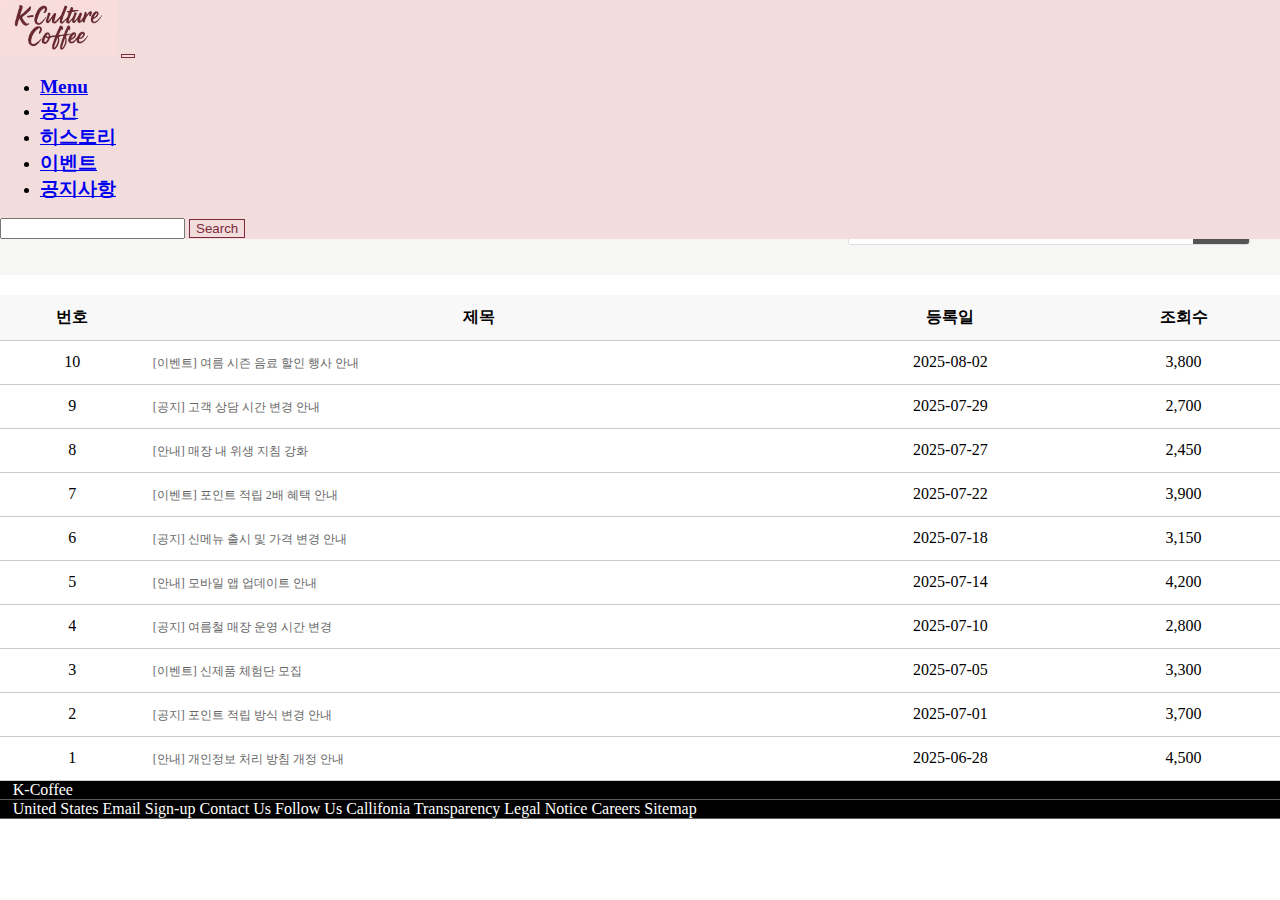
<file: notice.html>
<!DOCTYPE html>
<html lang="en">

<head>
  <meta charset="UTF-8">
  <meta name="viewport" content="width=device-width, initial-scale=1.0">
  <title>공지사항</title>
  <link href="https://cdn.jsdelivr.net/npm/bootstrap@5.3.7/dist/css/bootstrap.min.css" rel="stylesheet"
    integrity="sha384-LN+7fdVzj6u52u30Kp6M/trliBMCMKTyK833zpbD+pXdCLuTusPj697FH4R/5mcr" crossorigin="anonymous">
  <link rel="stylesheet" href="nav-footer.style.css">
  <link rel="stylesheet" href="./notice.style.css">
</head>

<body>
  <!-- ---------------------네비 영역--------------------- -->
  <nav class="navbar navbar-expand-lg p-0">
    <div class="container-fluid">
      <a class="navbar-brand" href="./index.html"><img src="./index-img/logo.jpg" alt="#" /></a>
      <button class="navbar-toggler" type="button" data-bs-toggle="collapse" data-bs-target="#navbarSupportedContent"
        aria-controls="navbarSupportedContent" aria-expanded="false" aria-label="Toggle navigation">
        <span class="navbar-toggler-icon"></span>
      </button>
      <div class="collapse navbar-collapse" id="navbarSupportedContent">
        <ul class="navbar-nav me-auto mb-2 mb-lg-0 ps-2 pe-2">
          <li class="nav-item">
            <a class="nav-link" href="./menu.html">Menu</a>
          </li>
          <li class="nav-item">
            <a class="nav-link" href="./space.html">공간</a>
          </li>
          <li class="nav-item">
            <a class="nav-link" href="./history.html">히스토리</a>
          </li>
          <li class="nav-item">
            <a class="nav-link" href="./whole-event.html">이벤트</a>
          </li>
          <li class="nav-item">

            <a class="nav-link" href="./notice.html">공지사항</a>

          </li>
        </ul>
        <form class="d-flex" role="search">
          <input class="form-control me-2" type="search" />
          <button class="btn btn-outline-success" type="submit">Search</button>
        </form>
      </div>
    </div>
  </nav>
  <!--------------------공지사항 메인 영역------------------->

  <main class="p-2">

    <div class="container">
      <div class="kyuyoung-sub-title">
        <h2>
          <img src="./notice-img/notice.jpg" alt="공지사항" />
        </h2>
        <ul class="kyuyoung-sub-title-left-side">
          <li class="kyuyoung-style-none">
            <a href="#"><img src="./notice-img/icon_home.png" alt="홈" /></a>
          </li>
          <li class="kyuyoung-style-none">
            <img class="kyuyoung-img-arrow" src="./notice-img/icon_arrow.png" alt="화살표" />
          </li>
          <li class="kyuyoung-style-none">
            <a href="#" class="kyuyoung-notice">공지사항</a>
          </li>
        </ul>
      </div>

      <div class="kyuyoung-search-area p-4">
        <div class="kyuyoung-search-box">
          <input type="text" class="kyuyoung-search-input" placeholder="검색어 입력" />
          <button class="kyuyoung-search-btn">검색</button>
        </div>
      </div>

      <table class="kyuyoung-table">
        <thead>
          <tr>
            <th class="kyuyoung-th">번호</th>
            <th class="kyuyoung-th">제목</th>
            <th class="kyuyoung-th">등록일</th>
            <th class="kyuyoung-th">조회수</th>
          </tr>
        </thead>
        <tbody>
          <tr class="kyuyoung-tr">
            <td class="kyuyoung-td">10</td>
            <td class="kyuyoung-td kyuyoung-td-title">
              <a href="#" class="kyuyoung-wn">[이벤트] 여름 시즌 음료 할인 행사 안내</a>
            </td>
            <td class="kyuyoung-td">2025-08-02</td>
            <td class="kyuyoung-td">3,800</td>
          </tr>
          <tr class="kyuyoung-tr">
            <td class="kyuyoung-td">9</td>
            <td class="kyuyoung-td kyuyoung-td-title">
              <a href="#" class="kyuyoung-wn">[공지] 고객 상담 시간 변경 안내</a>
            </td>
            <td class="kyuyoung-td">2025-07-29</td>
            <td class="kyuyoung-td">2,700</td>
          </tr>
          <tr class="kyuyoung-tr">
            <td class="kyuyoung-td">8</td>
            <td class="kyuyoung-td kyuyoung-td-title">
              <a href="#" class="kyuyoung-wn">[안내] 매장 내 위생 지침 강화</a>
            </td>
            <td class="kyuyoung-td">2025-07-27</td>
            <td class="kyuyoung-td">2,450</td>
          </tr>
          <tr class="kyuyoung-tr">
            <td class="kyuyoung-td">7</td>
            <td class="kyuyoung-td kyuyoung-td-title">
              <a href="#" class="kyuyoung-wn">[이벤트] 포인트 적립 2배 혜택 안내</a>
            </td>
            <td class="kyuyoung-td">2025-07-22</td>
            <td class="kyuyoung-td">3,900</td>
          </tr>
          <tr class="kyuyoung-tr">
            <td class="kyuyoung-td">6</td>
            <td class="kyuyoung-td kyuyoung-td-title">
              <a href="#" class="kyuyoung-wn">[공지] 신메뉴 출시 및 가격 변경 안내</a>
            </td>
            <td class="kyuyoung-td">2025-07-18</td>
            <td class="kyuyoung-td">3,150</td>
          </tr>
          <tr class="kyuyoung-tr">
            <td class="kyuyoung-td">5</td>
            <td class="kyuyoung-td kyuyoung-td-title">
              <a href="#" class="kyuyoung-wn">[안내] 모바일 앱 업데이트 안내</a>
            </td>
            <td class="kyuyoung-td">2025-07-14</td>
            <td class="kyuyoung-td">4,200</td>
          </tr>
          <tr class="kyuyoung-tr">
            <td class="kyuyoung-td">4</td>
            <td class="kyuyoung-td kyuyoung-td-title">
              <a href="#" class="kyuyoung-wn">[공지] 여름철 매장 운영 시간 변경</a>
            </td>
            <td class="kyuyoung-td">2025-07-10</td>
            <td class="kyuyoung-td">2,800</td>
          </tr>
          <tr class="kyuyoung-tr">
            <td class="kyuyoung-td">3</td>
            <td class="kyuyoung-td kyuyoung-td-title">
              <a href="#" class="kyuyoung-wn">[이벤트] 신제품 체험단 모집</a>
            </td>
            <td class="kyuyoung-td">2025-07-05</td>
            <td class="kyuyoung-td">3,300</td>
          </tr>
          <tr class="kyuyoung-tr">
            <td class="kyuyoung-td">2</td>
            <td class="kyuyoung-td kyuyoung-td-title">
              <a href="#" class="kyuyoung-wn">[공지] 포인트 적립 방식 변경 안내</a>
            </td>
            <td class="kyuyoung-td">2025-07-01</td>
            <td class="kyuyoung-td">3,700</td>
          </tr>
          <tr class="kyuyoung-tr">
            <td class="kyuyoung-td">1</td>
            <td class="kyuyoung-td kyuyoung-td-title">
              <a href="#" class="kyuyoung-wn">[안내] 개인정보 처리 방침 개정 안내</a>
            </td>
            <td class="kyuyoung-td">2025-06-28</td>
            <td class="kyuyoung-td">4,500</td>
          </tr>
        </tbody>
      </table>
    </div>
  </main>



  <footer>
    <container>
      <div class="pb-4 pt-4 first-line">K-Coffee</div>
      <div class="second-line">
        <row>
          <col>
          <a href="https://www.naver.com/">United States</a>
          </col>
          <col>
          <a href="https://www.naver.com/">Email Sign-up</a>
          </col>
          <col>
          <a href="https://www.naver.com/">Contact Us</a>
          </col>
          <col>
          <a href="https://www.naver.com/">Follow Us</a>
          </col>
          <col>
          <a href="https://www.naver.com/">Callifonia Transparency</a>
          </col>
          <Col>
          <a href="https://www.naver.com/">Legal Notice</a>
          </Col>
          <Col>
          <a href="https://www.naver.com/">Careers</a>
          </Col>
          <col>
          <a href="https://www.naver.com/">Sitemap</a>
          </col>
        </row>
      </div>
      <div class="text-center p-2 third-line">Ship to : Korea</div>
    </container>
  </footer>








  <script src="https://cdn.jsdelivr.net/npm/bootstrap@5.3.7/dist/js/bootstrap.bundle.min.js"
    integrity="sha384-ndDqU0Gzau9qJ1lfW4pNLlhNTkCfHzAVBReH9diLvGRem5+R9g2FzA8ZGN954O5Q"
    crossorigin="anonymous"></script>
</body>

</html>
</file>
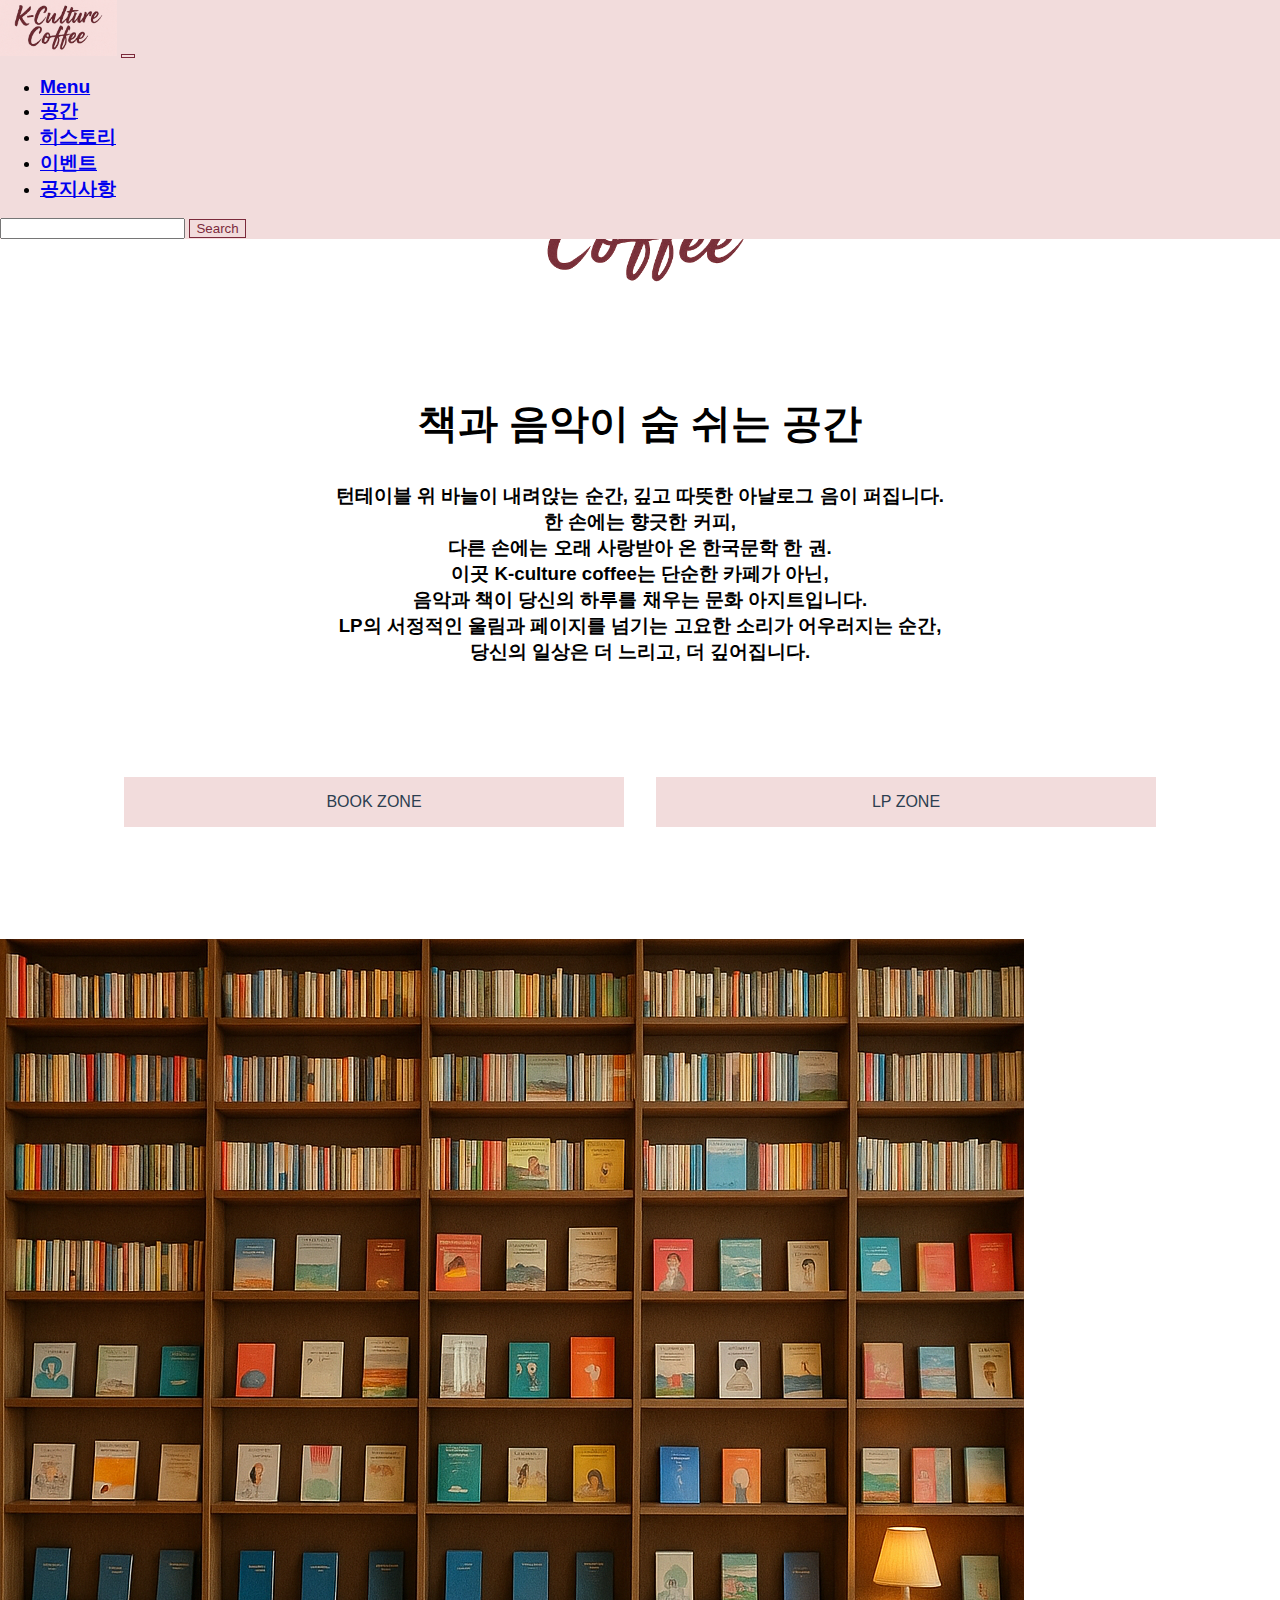
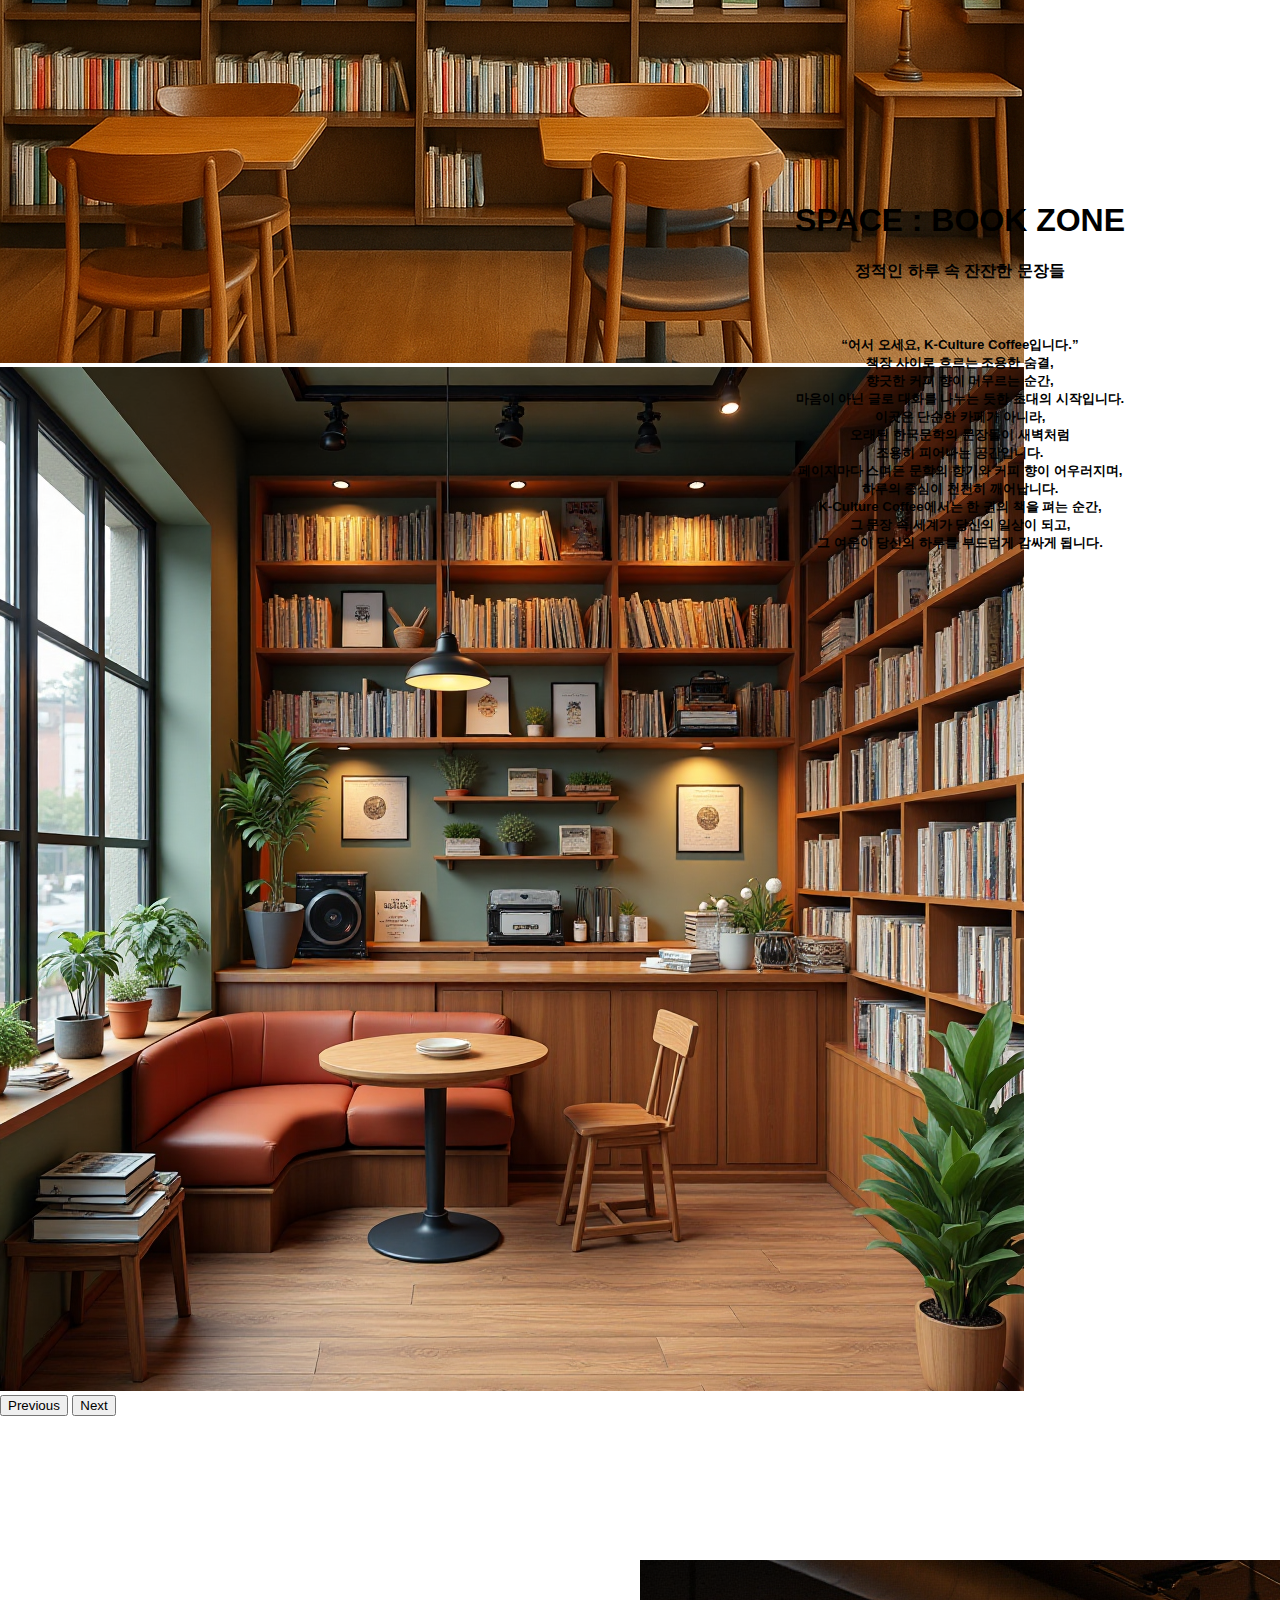
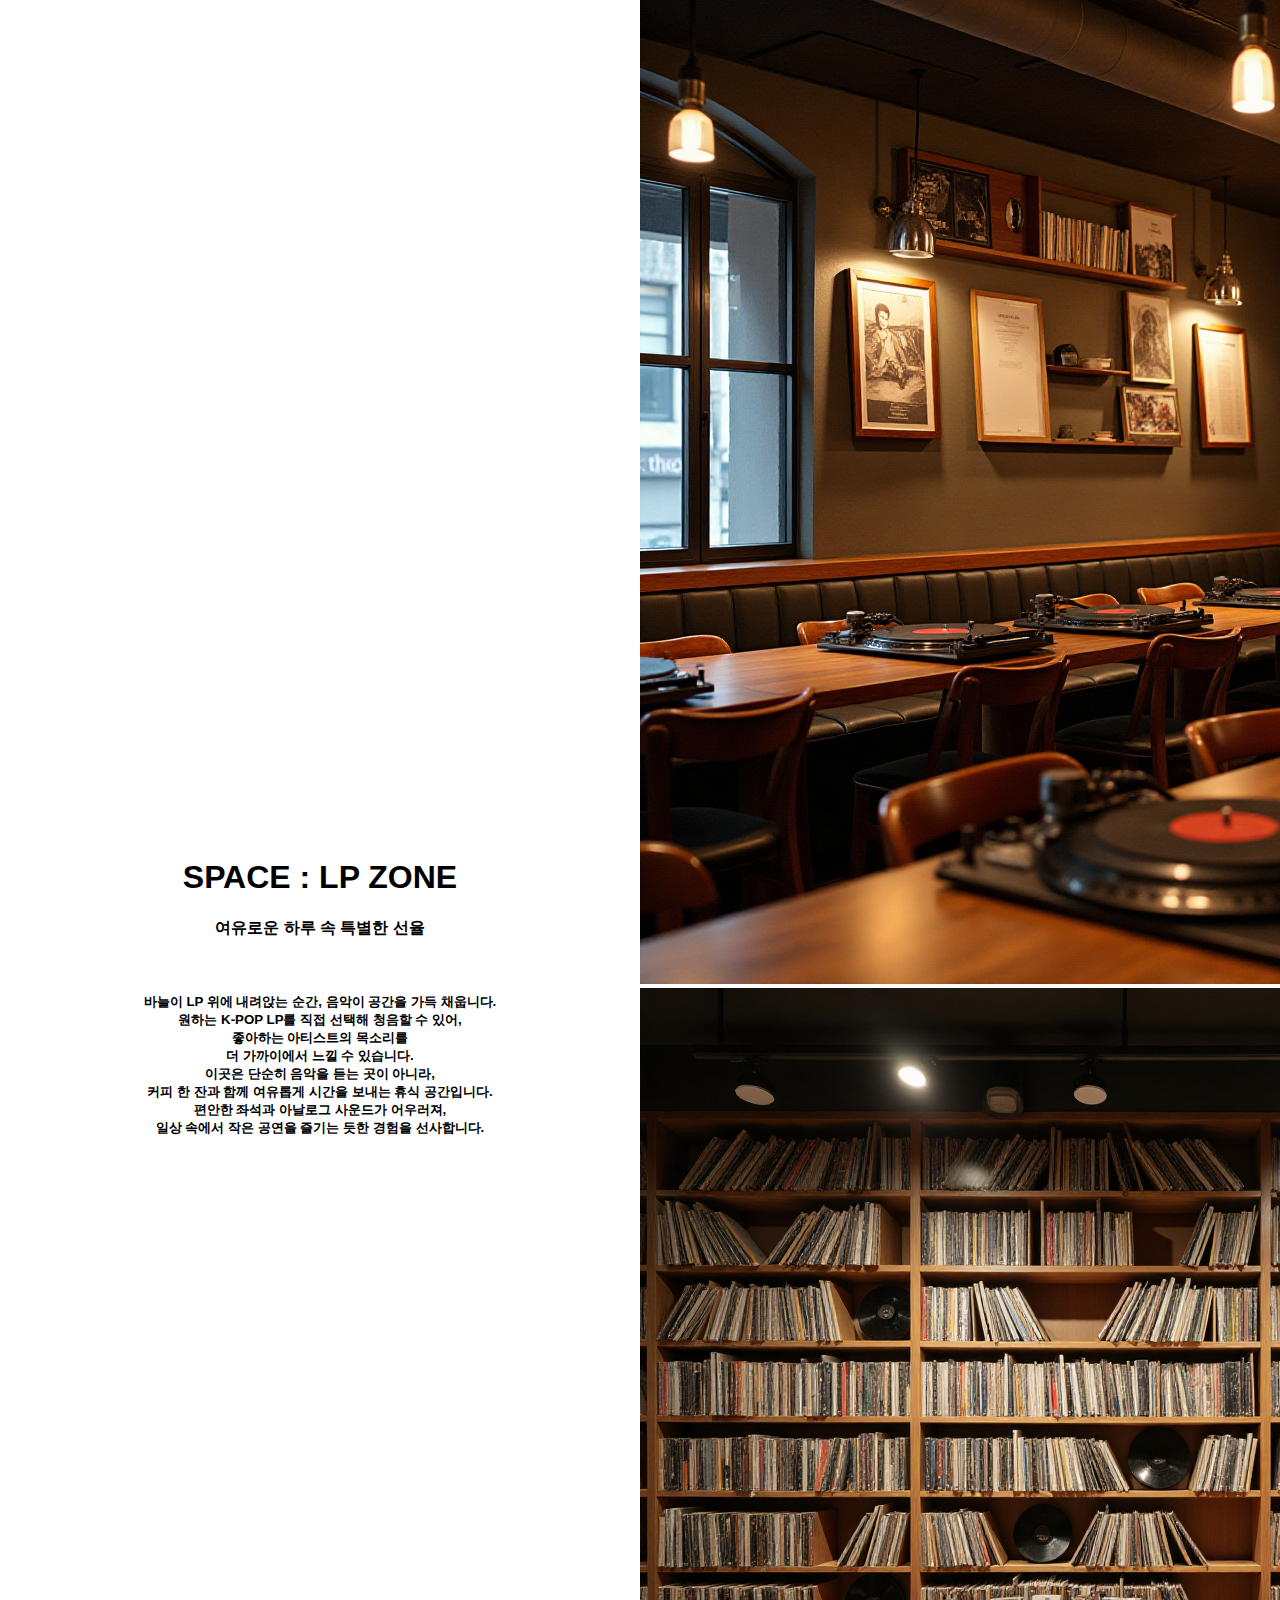
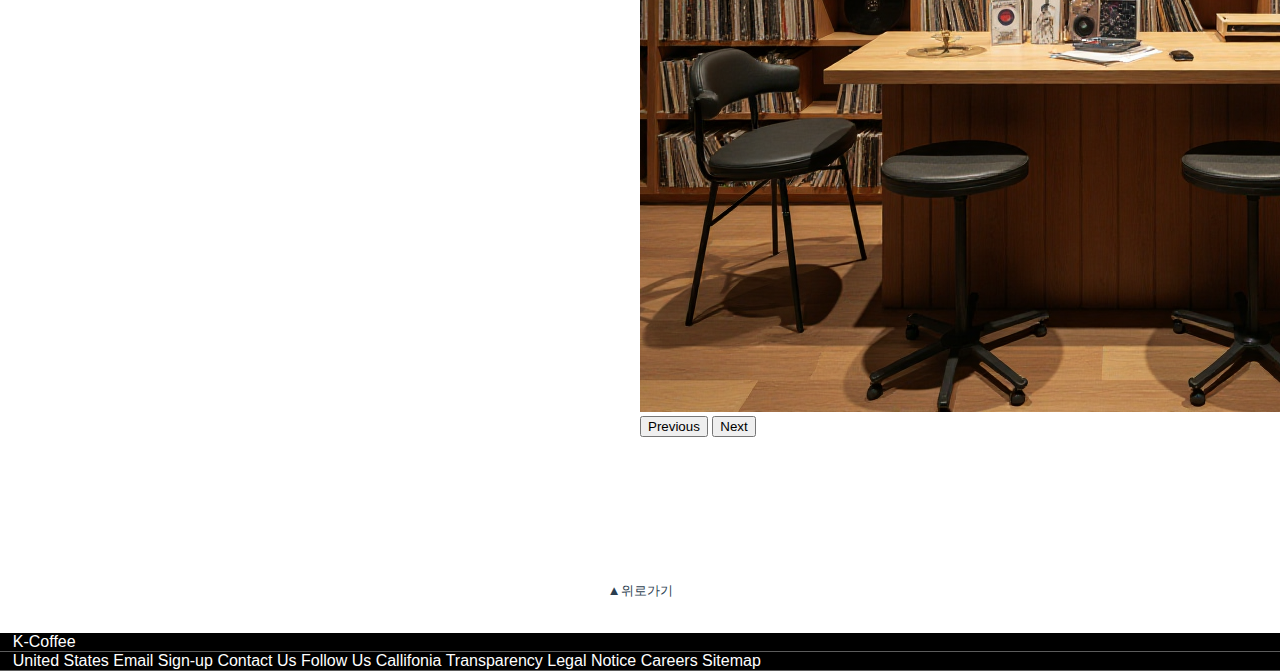
<file: space.html>
<!DOCTYPE html>
<html lang="en">
<head>
    <meta charset="UTF-8">
    <meta name="viewport" content="width=device-width, initial-scale=1.0">
    <title>space</title>
    <link rel="stylesheet" href="https://cdnjs.cloudflare.com/ajax/libs/font-awesome/6.0.0-beta3/css/all.min.css">
    <link href="https://cdn.jsdelivr.net/npm/bootstrap@5.3.7/dist/css/bootstrap.min.css" rel="stylesheet"
    integrity="sha384-LN+7fdVzj6u52u30Kp6M/trliBMCMKTyK833zpbD+pXdCLuTusPj697FH4R/5mcr" crossorigin="anonymous">
    <link rel="stylesheet" href="space.style.css">
    <link rel="stylesheet" href="./nav-footer.style.css">
</head>
<body id="space-top">
    <!-- ---------------------네비 영역--------------------- -->
    <nav class="navbar navbar-expand-lg p-0">
        <div class="container-fluid">
            <a class="navbar-brand" href="./index.html"><img src="./index-img/logo.jpg" alt="#"/></a>
            <button class="navbar-toggler" type="button" data-bs-toggle="collapse"
                data-bs-target="#navbarSupportedContent" aria-controls="navbarSupportedContent" aria-expanded="false"
                aria-label="Toggle navigation">
                <span class="navbar-toggler-icon"></span>
            </button>
            <div class="collapse navbar-collapse" id="navbarSupportedContent">
                <ul class="navbar-nav me-auto mb-2 mb-lg-0 ps-2 pe-2">
                    <li class="nav-item">
                        <a class="nav-link" href="./menu.html">Menu</a>
                    </li>
                    <li class="nav-item">
                        <a class="nav-link" href="./space.html">공간</a>
                    </li>
                    <li class="nav-item">
                        <a class="nav-link" href="./history.html">히스토리</a>
                    </li>
                    <li class="nav-item">
                        <a class="nav-link" href="./whole-event.html">이벤트</a>
                    </li>
                    <li class="nav-item">
                        <a class="nav-link" href="./notice.html">공지사항</a>

                    </li>
                </ul>
                <form class="d-flex" role="search">
                    <input class="form-control me-2" type="search" />
                    <button class="btn btn-outline-success" type="submit">Search</button>
                </form>
            </div>
        </div>
    </nav>

    <!-- ---------------------메인 영역--------------------- -->
    <div  class="space-main">
        <div class="space-text container">
            <img class="logo-img"  src="images/logo_text.png"/>
            <h1 class="space-title">
                책과 음악이 숨 쉬는 공간
            </h1>
            <h3>
                턴테이블 위 바늘이 내려앉는 순간, 깊고 따뜻한 아날로그 음이 퍼집니다.</br>
                한 손에는 향긋한 커피,</br>
                다른 손에는 오래 사랑받아 온 한국문학 한 권.</br>
                이곳 K-culture coffee는 단순한 카페가 아닌, </br>
                음악과 책이 당신의 하루를 채우는 문화 아지트입니다.</br>
                LP의 서정적인 울림과 페이지를 넘기는 고요한 소리가 어우러지는 순간,</br>
                당신의 일상은 더 느리고, 더 깊어집니다.
            </h3>
        </div>

        <!-- 이동 버튼 -->
        <div class="space-btn container">

            
                <a class="space-btn-a" href="#book">BOOK ZONE</a>
                <a class="space-btn-a" href="#lp">LP ZONE</a>
            

        </div>

        <!-- 책 공간 -->
        <div id="book" class="container space-zone">

            <div id="carouselExample" class="carousel slide space-img">
                <div class="carousel-inner">
                    <div class="carousel-item active">
                        <img src="./images/book_02.png" class="d-block w-100" alt="space-book-1">
                    </div>
                    <div class="carousel-item">
                        <img src="./images/book_01.png" class="d-block w-100" alt="space-book-2">
                    </div>
                </div>
                <button class="carousel-control-prev" type="button" data-bs-target="#carouselExample" data-bs-slide="prev">
                    <span class="carousel-control-prev-icon" aria-hidden="true"></span>
                    <span class="visually-hidden">Previous</span>
                </button>
                <button class="carousel-control-next" type="button" data-bs-target="#carouselExample" data-bs-slide="next">
                    <span class="carousel-control-next-icon" aria-hidden="true"></span>
                    <span class="visually-hidden">Next</span>
                </button>
            </div>

            <div class="space-book-text">
                <h1>
                    SPACE : BOOK ZONE
                </h1>
                <h4>정적인 하루 속 잔잔한 문장들</h4>
                <h5 class="space-book-text-h5">
                    “어서 오세요, K-Culture Coffee입니다.”<br>
                    책장 사이로 흐르는 조용한 숨결,<br>
                    향긋한 커피 향이 머무르는 순간,<br>
                    마음이 아닌 글로 대화를 나누는 듯한 초대의 시작입니다.<br>
                    이곳은 단순한 카페가 아니라,<br>
                    오래된 한국문학의 문장들이 새벽처럼<br>
                    조용히 피어나는 공간입니다.<br>
                    페이지마다 스며든 문학의 향기와 커피 향이 어우러지며,<br>
                    하루의 중심이 천천히 깨어납니다.<br>
                    K-Culture Coffee에서는 한 권의 책을 펴는 순간,<br>
                    그 문장 속 세계가 당신의 일상이 되고,<br>
                    그 여운이 당신의 하루를 부드럽게 감싸게 됩니다.<br>
                </h5>
            </div>
        </div>

        <!-- 음악 공간 -->
        <div id="lp" class="container space-zone">
            <div class="space-lp-text">
                <h1>
                    SPACE : LP ZONE
                </h1>
                <h4>    
                    여유로운 하루 속 특별한 선율
                </h4>
                <h5 class="space-lp-text-h5">
                    바늘이 LP 위에 내려앉는 순간, 음악이 공간을 가득 채웁니다.<br>
                    원하는 K-POP LP를 직접 선택해 청음할 수 있어,<br>
                    좋아하는 아티스트의 목소리를<br>
                    더 가까이에서 느낄 수 있습니다.<br>
                    이곳은 단순히 음악을 듣는 곳이 아니라,<br>
                    커피 한 잔과 함께 여유롭게 시간을 보내는 휴식 공간입니다.<br>
                    편안한 좌석과 아날로그 사운드가 어우러져,<br>
                    일상 속에서 작은 공연을 즐기는 듯한 경험을 선사합니다.
                </h5>
            </div>

            <div id="carouselExample2" class="carousel slide space-img">
                <div class="carousel-inner">
                    <div class="carousel-item active">
                        <img src="./images/lp_01.png" class="d-block w-100" alt="space-lp-1">
                    </div>
                    <div class="carousel-item">
                        <img src="./images/lp_02.png" class="d-block w-100" alt="space-lp-2">
                    </div>
                </div>
                <button class="carousel-control-prev" type="button" data-bs-target="#carouselExample2" data-bs-slide="prev">
                    <span class="carousel-control-prev-icon" aria-hidden="true"></span>
                    <span class="visually-hidden">Previous</span>
                </button>
                <button class="carousel-control-next" type="button" data-bs-target="#carouselExample2" data-bs-slide="next">
                    <span class="carousel-control-next-icon" aria-hidden="true"></span>
                    <span class="visually-hidden">Next</span>
                </button>
            </div>


        </div>

        <!-- 맨 위로 가기 버튼 test-->
        <div class="space-top-btn">
            <button class="top-btn"><a href="#space-top" class="top-btn-a">▲위로가기</a></button>
        </div>



    </div>









    <!-- ---------------------푸터 영역--------------------- -->

    <footer>
        <container>
            <div class="pb-4 pt-4 first-line">K-Coffee</div>
            <div class="second-line">
                <row>
                    <col>
                    <a href="https://www.naver.com/">United States</a>
                    </col>
                    <col>
                    <a href="https://www.naver.com/">Email Sign-up</a>
                    </col>
                    <col>
                    <a href="https://www.naver.com/">Contact Us</a>
                    </col>
                    <col>
                    <a href="https://www.naver.com/">Follow Us</a>
                    </col>
                    <col>
                    <a href="https://www.naver.com/">Callifonia Transparency</a>
                    </col>
                    <Col>
                    <a href="https://www.naver.com/">Legal Notice</a>
                    </Col>
                    <Col>
                    <a href="https://www.naver.com/">Careers</a>
                    </Col>
                    <col>
                    <a href="https://www.naver.com/">Sitemap</a>
                    </col>
                </row>
            </div>
            <div class="text-center p-2 third-line">Ship to : Korea</div>
        </container>
    </footer>




    <script src="https://cdn.jsdelivr.net/npm/bootstrap@5.3.7/dist/js/bootstrap.bundle.min.js"
        integrity="sha384-ndDqU0Gzau9qJ1lfW4pNLlhNTkCfHzAVBReH9diLvGRem5+R9g2FzA8ZGN954O5Q"
        crossorigin="anonymous"></script>
</body>
</html>
</file>
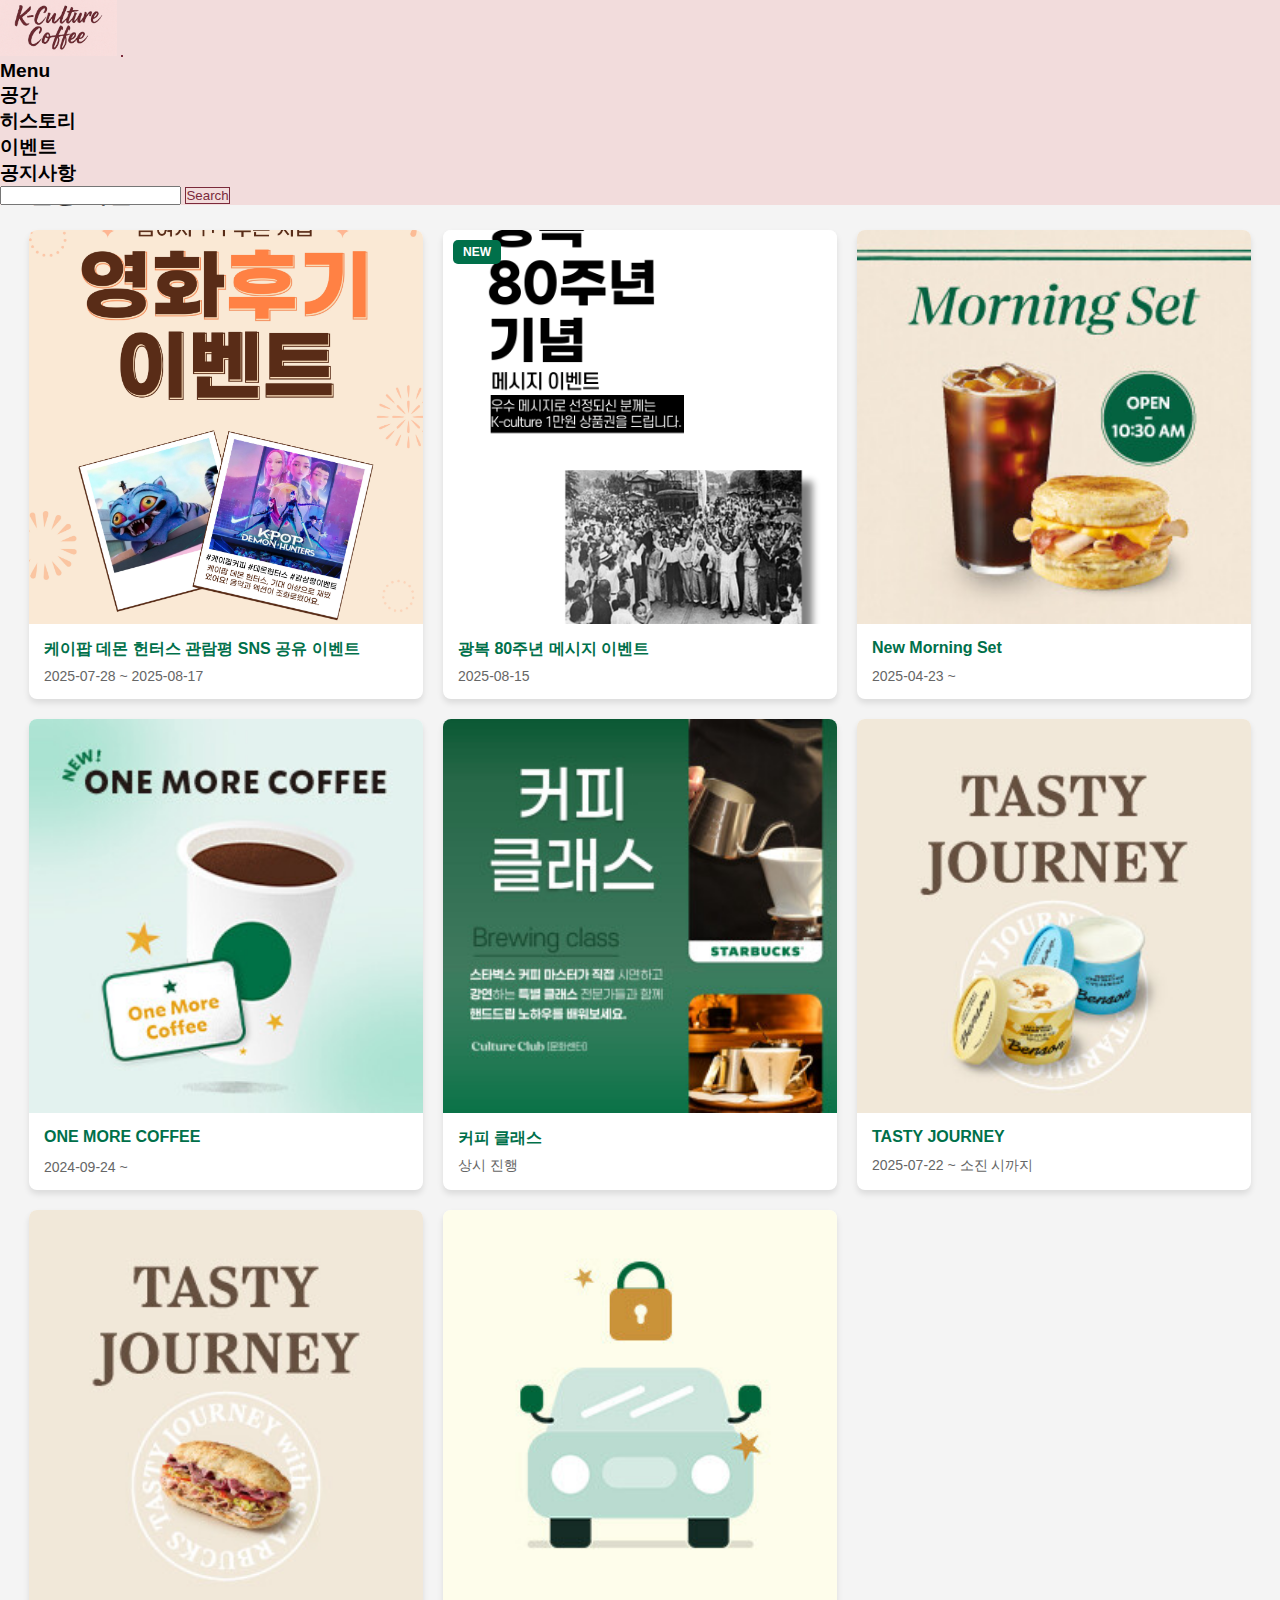
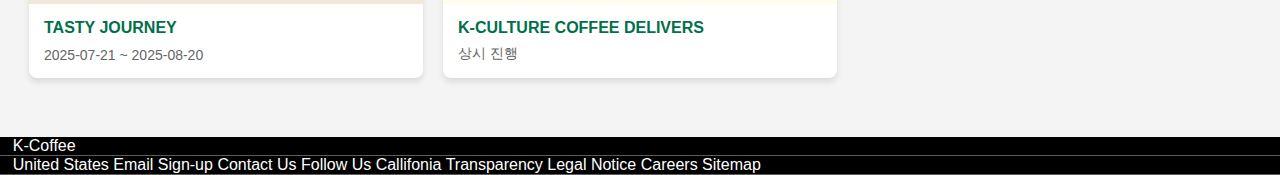
<file: whole-event.html>
<!DOCTYPE html>
<html lang="ko">

<head>
    <meta charset="UTF-8">
    <meta name="viewport" content="width=device-width, initial-scale=1.0">
    <title>전체 진행 이벤트</title>
    <link href="https://cdn.jsdelivr.net/npm/bootstrap@5.3.7/dist/css/bootstrap.min.css" rel="stylesheet"
        integrity="sha384-LN+7fdVzj6u52u30Kp6M/trliBMCMKTyK833zpbD+pXdCLuTusPj697FH4R/5mcr" crossorigin="anonymous">
    <link rel="stylesheet" href="nav-footer.style.css">
    <link rel="stylesheet" href="./whole-event.style.css">
</head>

<body>
    <!-- ---------------------네비 영역--------------------- -->
    <nav class="navbar navbar-expand-lg p-0">
        <div class="container-fluid">
            <a class="navbar-brand" href="./index.html"><img src="./index-img/logo.jpg" alt="#"/></a>
            <button class="navbar-toggler" type="button" data-bs-toggle="collapse"
                data-bs-target="#navbarSupportedContent" aria-controls="navbarSupportedContent" aria-expanded="false"
                aria-label="Toggle navigation">
                <span class="navbar-toggler-icon"></span>
            </button>
            <div class="collapse navbar-collapse" id="navbarSupportedContent">
                <ul class="navbar-nav me-auto mb-2 mb-lg-0 ps-2 pe-2">
                    <li class="nav-item">
                        <a class="nav-link" href="./menu.html">Menu</a>
                    </li>
                    <li class="nav-item">
                        <a class="nav-link" href="./space.html">공간</a>
                    </li>
                    <li class="nav-item">
                        <a class="nav-link" href="./history.html">히스토리</a>
                    </li>
                    <li class="nav-item">

                        <a class="nav-link" href="./whole-event.html">이벤트</a>

                    </li>
                    <li class="nav-item">
                        <a class="nav-link" href="./notice.html">공지사항</a>
                    </li>
                </ul>
                <form class="d-flex" role="search">
                    <input class="form-control me-2" type="search" />
                    <button class="btn btn-outline-success" type="submit">Search</button>
                </form>
            </div>
        </div>
    </nav>
    <!--------------------이벤트 메인 영역------------------->

    <div style="padding: 1vh;">

      <main>
        <div class="container">
          <div class="sub-title">
            <h2>
              <img src="./event-img/event.jpg" alt="이벤트" />
            </h2>
            <ul class="sub-title-left-side">
              <li class="style-none">
                <a href="#"><img src="./event-img/icon_home.png" alt="홈" /></a>
              </li>
              <li class="style-none">
                <img class="img-arrow" src="./event-img/icon_arrow.png" alt="화살표" />
              </li>
              <li class="style-none">
                <a href="#" class="event">이벤트</a>
              </li>
            </ul>
          </div>
          
          <!--전체 이벤트 시작-->
          <section class="event-section">
                <h2>진행 이벤트</h2>
                <div class="event-grid">
                    <a href="./event.html" class="event-card">
                        <div class="event-image-wrapper">
                            <img src="./whole-event-img/event-01.png" alt="Feel the Summer Burst!">
                        </div>
                        <div class="event-content">
                            <p class="event-title">케이팝 데몬 헌터스 관람평 SNS 공유 이벤트</p>
                            <p class="event-date">2025-07-28 ~ 2025-08-17</p>
                        </div>
                    </a>

                    <a href="./event-광복80주년.html" class="event-card">
                        <div class="event-image-wrapper">
                            <span class="badge new">NEW</span>
                            <img src="./whole-event-img/event-02.png" alt="광복 80주년 메시지 이벤트">
                        </div>
                        <div class="event-content">
                            <p class="event-title">광복 80주년 메시지 이벤트</p>
                            <p class="event-date">2025-08-15</p>
                        </div>
                    </a>

                    <a href="#" class="event-card">
                        <div class="event-image-wrapper">
                            <img src="./whole-event-img/event-03.png" alt="New Morning Set">
                        </div>
                        <div class="event-content">
                            <p class="event-title">New Morning Set</p>
                            <p class="event-date">2025-04-23 ~</p>
                        </div>
                    </a>

                    <a href="#" class="event-card">
                        <div class="event-image-wrapper">
                            <img src="./whole-event-img/event-04.png" alt="ONE MORE COFFEE">
                        </div>
                        <div class="event-content">
                            <p class="event-title">ONE MORE COFFEE</p>
                            <p class="event-date">2024-09-24 ~</p>
                        </div>
                    </a>

                    <a href="#" class="event-card">
                        <div class="event-image-wrapper">
                            <img src="./whole-event-img/event-05.png" alt="커피 클래스">
                        </div>
                        <div class="event-content">
                            <p class="event-title">커피 클래스</p>
                            <p class="event-date">상시 진행</p>
                        </div>
                    </a>
                    <a href="#" class="event-card">
                        <div class="event-image-wrapper">
                            <img src="./whole-event-img/event-06.png" alt="TASTY JOURNEY">
                        </div>
                        <div class="event-content">
                            <p class="event-title">TASTY JOURNEY</p>
                            <p class="event-date">2025-07-22 ~ 소진 시까지</p>
                        </div>
                    </a>
                    <a href="#" class="event-card">
                        <div class="event-image-wrapper">
                            <img src="./whole-event-img/event-07.png" alt="TASTY JOURNEY">
                        </div>
                        <div class="event-content">
                            <p class="event-title">TASTY JOURNEY</p>
                            <p class="event-date">2025-07-21 ~ 2025-08-20</p>
                        </div>
                    </a>
                    <a href="#" class="event-card">
                        <div class="event-image-wrapper">
                            <img src="./whole-event-img/event-08.png" alt="K-CULTURE COFFEE DELIVERS">
                        </div>
                        <div class="event-content">
                            <p class="event-title">K-CULTURE COFFEE DELIVERS</p>
                            <p class="event-date">상시 진행</p>
                        </div>
                    </a>

                </div>
          </section>
        </div>
      </main>
    </div>



     <footer>
        <container>
            <div class="pb-4 pt-4 first-line">K-Coffee</div>
            <div class="second-line">
                <row>
                    <col>
                    <a href="https://www.naver.com/">United States</a>
                    </col>
                    <col>
                    <a href="https://www.naver.com/">Email Sign-up</a>
                    </col>
                    <col>
                    <a href="https://www.naver.com/">Contact Us</a>
                    </col>
                    <col>
                    <a href="https://www.naver.com/">Follow Us</a>
                    </col>
                    <col>
                    <a href="https://www.naver.com/">Callifonia Transparency</a>
                    </col>
                    <Col>
                    <a href="https://www.naver.com/">Legal Notice</a>
                    </Col>
                    <Col>
                    <a href="https://www.naver.com/">Careers</a>
                    </Col>
                    <col>
                    <a href="https://www.naver.com/">Sitemap</a>
                    </col>
                </row>
            </div>
            <div class="text-center p-2 third-line">Ship to : Korea</div>
        </container>
    </footer>








    <script src="https://cdn.jsdelivr.net/npm/bootstrap@5.3.7/dist/js/bootstrap.bundle.min.js"
        integrity="sha384-ndDqU0Gzau9qJ1lfW4pNLlhNTkCfHzAVBReH9diLvGRem5+R9g2FzA8ZGN954O5Q"
        crossorigin="anonymous"></script>
</body>

</html>
</file>
<file: index.style.css>
/* 메인 캐러셀 */
a {
  text-decoration: none;
}

.home-carousel-img-box1,
.home-carousel-img-box2,
.home-carousel-img-box3 {
  padding: 4vh 0;
  position: relative;
}

.home-carousel-img-box1::before {
  content: "";
  position: absolute;
  top: 0;
  left: 0;
  width: 100%;
  height: 100%;
  background: url("./index-img/backgroud1.jpg") no-repeat center center / cover;
  opacity: 0.8;
  z-index: -1;
}

.home-carousel-img-box2::before {
  content: "";
  position: absolute;
  top: 0;
  left: 0;
  width: 100%;
  height: 100%;
  background: url("./index-img/backgroud2.jpg") no-repeat center center / cover;
  opacity: 0.8;
  z-index: -1;
}
.home-carousel-img-box3::before {
  content: "";
  position: absolute;
  top: 0;
  left: 0;
  width: 100%;
  height: 100%;
  background: url("./index-img/backgroud3.jpg") no-repeat center center / cover;
  opacity: 0.8;
  z-index: -1;
}

.home-carousel-img {
  border: 0.3vw solid #7b2a3b;
  aspect-ratio: 16 / 7;
  width: 70%;
  height: auto;
  display: block;
  margin: 0 auto;
  border-radius: 10px;
}

.home-carousel-prev2,
.home-carousel-next2,
.home-carousel-prev,
.home-carousel-next {
  width: 4rem;
  height: 4rem;
  top: 50%;
  transform: translateY(-50%);
  background-color: #7b2a3b;
  border-radius: 50%;
  border: 1px solid #2c3e50;
  opacity: 0.9;
  transition: all 0.3s ease;
}

.home-carousel-prev2,
.home-carousel-prev {
  position: absolute;
  left: 2vw;
}

.home-carousel-next2,
.home-carousel-next {
  position: absolute;
  right: 2vw;
}

.home-carousel-prev2,
.home-carousel-next2,
.home-carousel-prev-icon,
.home-carousel-next-icon {
  background-size: 1.5rem 1.5rem;
}

.home-carousel-prev2:hover,
.home-carousel-next2:hover,
.home-carousel-prev:hover,
.home-carousel-next:hover {
  background-color: #f2dcdc;
  box-shadow: 0 0 10px rgba(123, 42, 59, 0.5);
  border: 3px solid black;
}

.home-carousel-prev:hover .home-carousel-prev-icon,
.home-carousel-next:hover .home-carousel-next-icon {
  filter: invert(100%);
}

/* 커피 이야기? */
.home-coffee-section {
  background: url(./images/beans.png);
  background-repeat: no-repeat;
  background-size: cover;
  display: flex;
  flex-wrap: wrap;
  align-items: center;
  justify-content: center;
  padding: 60px 20px;
  background-color: #fdfdfd;
}
.home-coffee-text-button{
  display: flex;
  flex-direction: column;
  margin: 20px;
  align-items: start;
}

.home-coffee-text-box {
  max-width: 600px;
  margin: 0 20px;
  text-align: left;
}

.home-coffee-title {
  font-size: clamp(18px, 2.5vw, 50px);
  font-weight: bolder;
  margin-bottom: 10px;
  color: #f2dcdc;
}

.home-coffee-desc {
  font-size: clamp(8px, 1.6vw, 50px);
  line-height: 1.6;
  font-weight: bolder;
  color: #f2dcdc;
  margin-bottom: 1vh;
}

.home-coffee-img-box {
  margin: 20px;
  max-height: 350px;
}

.home-coffee-img {
  max-width: clamp(150px, 15vw, 400px);
  height: auto;
}
.home-coffee-button{
  font-size: clamp(6px, 1vw, 14px);
  margin: 0 20px;
  padding: 0.1rem 0.3rem;
}

/* 공지사항 / 이벤트 */
.home-notice-wrapper {
  position: relative;
  height: auto;
}

.home-notice-item {
  text-align: center;
  color: white;
  font-weight: bolder;
  position: absolute;
  font-size: 0.9rem;
  top: 0;
  left: 0;
  width: 100%;
  opacity: 0;
  transition: opacity 1.2s ease;
  padding: 10px 0;
  font-weight: bold;
  background-color: black;
  color: white;
}

.home-notice-item.active {
  opacity: 1;
  position: relative;
}

.home-promo-img-box {
  width: 100%;
  display: flex;
  justify-content: center;
  overflow: hidden;
}
.home-promo-img-l {
  object-position: right;
}
.home-promo-img-r {
  object-position: left;
}
.home-promo-img-l,
.home-promo-img-r {
  max-height: 500px;
  flex-shrink: 0;
  width: 20%;
}
.home-promo-img-center {
  width: 60%;
  max-height: 450px;
  z-index: 2;
  height: auto;
  margin: 0 10px;
}
.home-promo-img-l:not(.center) {
  opacity: 0.5;
  object-fit: cover;
  height: auto;
}
.home-promo-img-r:not(.center) {
  opacity: 0.5;
  object-fit: cover;
  height: auto;
}

#promoCarousel .home-carousel-prev,
#promoCarousel .home-carousel-next {
  border: 2px solid black;
  background-color: transparent;
  border-radius: 50%;
  width: 40px;
  height: 40px;
  display: flex;
  align-items: center;
  justify-content: center;
}

#promoCarousel .home-carousel-prev:hover,
#promoCarousel .home-carousel-next:hover {
  background-color: rgba(107, 30, 30, 0.3);
}

#promoCarousel .home-carousel-prev-icon,
#promoCarousel .home-carousel-next-icon {
  background-size: 1.5rem 1.5rem;
  filter: invert(1);
}

.home-promo-btn {
  background-color: #7b2a3b;
}
.home-promo-btn a {
  color: #f2dcdc;
  font-weight: bolder;
}

.home-event-btn {
  border: 1px solid #7b2a3b;
}
.home-event-btn:hover {
  border: 2px solid black;
  background-color: #7b2a3b;
}

.text-center-h3,
.text-center-h5 {
  text-align: center;
}
.text-center-h3 {
  font-size: 1.5rem;
  font-weight: bolder;
  margin-top: 1rem;
}
.text-center-h5 {
  font-size: 0.8rem;
  font-weight: bold;
  margin-top: 0.8rem;
}

/* 메뉴 */
.home-menu-section {
  position: relative;
  z-index: 0;
  background: url(./index-img/홈-메뉴-배경.png) fixed;
  background-repeat: no-repeat;
  background-size: cover;
  padding: 0 0 -100px 0;
}

.home-menu-section > p {
  color: #f2dcdc;
  font-size: clamp(12px, 5vw, 40px);
  font-weight: bolder;
  text-align: center;
  padding-top: clamp(25px, 5vw, 150px);
}
.home-menu-section > h4 {
  color: #f2dcdc;
  font-size: clamp(12px, 5vw, 40px);
  font-weight: bolder;
  text-align: center;
}
.home-menu-card-box {
  display: flex;
  justify-content: center;
  align-items: center;
  margin-top: clamp(-20px, -10vh, -200px);
}
.home-menu-card {
  width: 20vw;
  display: flex;
  flex-direction: column;
  align-items: center;
}
.home-menu-card h2 {
  text-align: center;
  font-size: clamp(5.2px, 1.5vw, 22px);
  font-weight: bolder;
  color: #ffffff;
  background-color: #2c3e50;
  padding: 3px;
}
.home-menu-card img {
  width: 90%;
  max-height: 400px;
}
.home-menu-card2 {
  padding-bottom: 10vw;
}

/* 히스토리지만 사실은 공간 */
.home-history-section {
  font-family: "Noto Sans KR", sans-serif;
  height: 65vh; /* 원하는 높이 범위 */
  display: flex;
  align-items: center;
  justify-content: center;
  position: relative;
}
.home-history-section::before {
  content: "";
  position: absolute;
  width: 100%;
  height: 100%;
  top: 0;
  left: 0;
  background: url(./index-img/홈-원두-배경.png);
  background-repeat: no-repeat;
  background-size: cover;
  z-index: 0;
  opacity: 0.75;
}
.home-history-img-box {
  height: 45vh;
  width: 40vw;
  position: relative;
}
.home-history-img2 {
  position: absolute;
  max-width: 50%;
  max-height: 100%;
  z-index: 1;
  left: 0;
  top: 5.5vh;
}
.home-history-img1 {
  position: absolute;
  max-width: 70%;
  max-height: 100%;
  right: 0;
  top: 10.5vh;
  z-index: 0;
}

.home-history-inner {
  color: white;
  -webkit-text-stroke: 0.1px rgb(0, 0, 0);
  z-index: 1;
  font-weight: bold;
  padding: 2vw;
}

.home-history-section h2 {
  font-size: 2rem;
  margin-bottom: 3vh;
}

.highlight {
  color: #74442c;
  font-size: 4vw;
  -webkit-text-stroke: 0.5px white;
}

.home-history-subtitle {
  font-size: 1.8vw;
  color: white;
  -webkit-text-stroke: 0.1px rgb(0, 0, 0);
  margin-bottom: 0.5vh;
}
.home-history-subtitle-text {
  font-size: 1.2vw;
}

.home-history-inner,
.home-history-img-box {
  opacity: 0;
  transform: translateY(50px);
  transition: all 1s ease-out;
}

.home-history-section.show .home-history-inner,
.home-history-section.show .home-history-img-box {
  opacity: 1;
  transform: translateY(0);
}

@media screen and (max-width: 991.98px) {
  .nav-item a:hover {
    font-weight: 900;
    transform: scale(1);
  }

  .home-carousel-prev,
  .home-carousel-next {
    width: 5vw;
    height: 5vw;
    top: 50%;
    transform: translateY(-50%);
    background-color: #7b2a3b;
    border-radius: 50%;
    border: 1px solid #2c3e50;
    opacity: 0.9;
    transition: all 0.3s ease;
  }

  .home-carousel-prev-icon,
  .home-carousel-next-icon {
    background-size: 0.5rem 0.5rem;
  }

  .home-promo-img-box {
    display: block;
  }
  .home-promo-img-l,
  .home-promo-img-r {
    display: none;
    width: 0%;
    aspect-ratio: 14 / 10;
  }
  .home-promo-img-center {
    width: 80%;
    aspect-ratio: 14 / 10;
    margin: 0 auto;
  }
  .home-carousel-prev2,
  .home-carousel-next2 {
    width: 5vw;
    height: 5vw;
    top: 50%;
    transform: translateY(-50%);
  }
  .home-carousel-prev-icon2,
  .home-carousel-next-icon2 {
    background-size: 1rem 1rem;
    transform: scale(0.9);
  }

  .home-carousel-prev,
  .home-carousel-next {
    width: 3vw;
    height: 3vw;
    top: 50%;
    transform: translateY(-50%);
    transform: scale(0.9);
  }
  .home-carousel-prev-icon,
  .home-carousel-next-icon {
    background-size: 0.1rem 0.1rem;
    transform: scale(0.9);
  }
}

@media screen and (max-width: 767.98px) {
  .home-history-section {
    display: flex;
    flex-direction: column-reverse;
    text-align: center;
  }
  .home-history-img-box {
    height: 45vh;
    width: clamp(350px, 40vh, 500px);
    margin-bottom: -12vh;
  }
  .home-history-img2 {
    max-width: 50%;
    max-height: 100%;
    z-index: 1;
  }
  .home-history-img1 {
    max-width: 70%;
    max-height: 100%;
    z-index: 0;
  }


  .home-coffee-section {
  background: url(./images/beans.png);
  background-repeat: no-repeat;
  background-size: cover;
  display: flex;
  flex-direction: column;
  flex-wrap: wrap;
  align-items: center;
  justify-content: center;
  padding: 60px 20px;
  background-color: #fdfdfd;
}
.home-coffee-text-button{
  display: flex;
  flex-direction: column;
  margin: 20px;
  align-items: center;
}

.home-coffee-text-box {
  text-align: center;
}

.home-coffee-title {
  font-size: clamp(20px, 3vw, 50px);
  font-weight: bolder;
  margin-bottom: 10px;
  color: #f2dcdc;
}

.home-coffee-desc {
  font-size: clamp(8px, 2vw, 50px);
  line-height: 1.6;
  font-weight: bolder;
  color: #f2dcdc;
  margin-bottom: 1vh;
}

.home-coffee-img {
  max-width: clamp(150px, 10vw, 400px);
  height: auto;
}
.home-coffee-button{
  font-size: clamp(6px, 1.5vw, 50px);
  margin: 0 20px;
  padding: 0.1rem 0.4rem;
}

}

@media screen and (max-width: 575.98px) {
  .home-promo-img-center {
    width: 80%;
    aspect-ratio: 14 / 10;
    margin: 0 auto;
  }
  .home-carousel-prev,
  .home-carousel-next {
    width: 2vw;
    height: 2vw;
    top: 45%;
    transform: translateY(-45%);
    transform: scale(0.5);
  }
  .home-carousel-prev {
    left: -3vw;
  }
  .home-carousel-next {
    right: -3vw;
  }
  .home-carousel-prev-icon,
  .home-carousel-next-icon {
    background-size: 0.2rem 0.2rem;
    transform: scale(0.5);
  }
  .text-center-h3 {
    font-size: 1.1rem;
    font-weight: bolder;
    margin-top: 0.8rem;
  }
  .text-center-h5 {
    font-size: 0.7rem;
    font-weight: bold;
    margin-top: 0.3rem;
  }
  .home-notice-item {
    text-align: center;
    color: white;
    font-weight: bolder;
    position: absolute;
    font-size: 0.8rem;
    top: 0;
    left: 0;
    width: 100%;
    opacity: 0;
    transition: opacity 1.2s ease;
    padding: 10px;
    font-weight: bold;
    background-color: black;
    color: white;
  }
  .home-history-section {
    background-color: #fffaf5;
    padding: 60px 20px;
    text-align: center;
    font-family: "Noto Sans KR", sans-serif;
    height: clamp(300px 30vh 400px); /* 원하는 높이 범위 */
    display: flex;
    align-items: center;
    justify-content: center;
  }

  .home-history-section h2 {
    font-size: 1.5em;
    margin-bottom: 1.5vh;
  }
  .home-history-subtitle {
    font-size: 0.8rem;
  }
  .home-history-subtitle-text {
    font-size: 0.4rem;
  }
  .home-history-img-box {
    height: 45vh;
    width: clamp(200px, 35vh, 500px);
    margin-bottom: -12vh;
  }
  .highlight {
    color: #74442c;
    font-size: 10vw;
    -webkit-text-stroke: 0.5px white;
  }
}
</file>
<file: nav-footer.style.css>
body {
  margin: 0;
  padding-top: 65px;
  max-width: 1920px;
}
.home-nav-container-fluid{
  padding: 0;
  margin: 0;
  max-width: 1920px;
}
.home-nav-btn{
  margin-right: 1vw;
}
.navbar {
  font-weight: bolder;
  position: fixed;
  width: 100%;
  top: 0;
  background-color: #f2dcdc;
  z-index: 1000;
}

.navbar button {
  color: #7b2a3b;
  border: 1px solid #7b2a3b;
  background-color: #f2dcdc;
}
.nav-item a {
  font-size: 1.2rem;
  font-weight: bolder;
}
.nav-item a:hover {
  font-weight: 900;
  transform: scale(1.1);
}

.navbar button:hover {
  color: #f2dcdc;
  border: 1px solid #f2dcdc;
  background-color: #7b2a3b;
}

.navbar-brand img {
  height: 56px;
  margin: 0;
  padding: 0;
}








footer {
  background-color: black;
  color: white;
}
.first-line {
  border-bottom: 1px solid rgb(92, 92, 92);
  padding: 0 1vw;
}

.second-line {
  border-bottom: 1px solid rgb(92, 92, 92);
  padding: 0 1vw;
}

.second-line a {
  color: white;
  text-decoration: none;
}

.third-line {
  display: none;
}

@media screen and (max-width: 48rem) {
  .first-line {
    text-align: center;
  }

  .second-line {
    padding: 0 2rem;
    border-bottom: 1px solid rgb(92, 92, 92);
    display: flex;
  }

  .third-line {
    display: block;
  }
}


@media screen and (max-width: 991.9px) {
  .nav-item a:hover {
    font-weight: 900;
    transform: scale(1);
  }
}
</file>
<file: history-test.css>
/* history main */

html {
  scroll-behavior: smooth;
}

.history-content-1{
  display: flex;
  justify-content: center;
  align-content: center;
  padding-left: 5rem;
  padding-right: 5rem;
}

.history-content-2{
  padding-left: 5rem;
  padding-right: 5rem;
}
.history-content-3{
  padding-left: 5rem;
  padding-right: 5rem;
}

.cafe-img-line{
  display: flex;
  align-content: center;
}
.cafe-img{
    vertical-align: top;
    max-width: 100%;
}
.cafe-coffee-img{
  vertical-align: top;
   max-width: 50%;
}
.cafe-beans-img{
  vertical-align: top;
  max-width: 100%;
}

.cafe-title{
  color: #7b2a3b;
  font-style: italic;
  font-weight: 700;
}
.cafe-title-2, .cafe-title-3{
  color: #7b2a3b;
  font-style: italic;
  font-weight: 700;
  margin-top: 2rem;
  margin-bottom: 2rem;
}

/*
.cafe-img-1{
    position: relative;
    background-image: url(./images/cafe.png);
    height: 100vh;
    background-size: cover;
}
*/
.img-cover{
   position: absolute;
   height: 100%;
   width: 100%;
   background-color: rgba(0, 0, 0, 0.4);
   z-index:1;
}
/*
.img-content{
  position: absolute;
  top:80%;
  left:20%;
  transform: translate(-50%, -50%);
  font-size:5rem;
  color: white;
  z-index: 2;
  text-align: center;
}*/

.history-ourStory-h2{
  padding-top: 2.5rem;
  padding-bottom: 1.5rem;
}
.history-ourCoffee-h2{
  padding-bottom: 1.5rem;
}

.cafe-content{
  display: flex;             
  flex-direction: column;
  align-items: flex-start;          
  align-content: center;
  width: 100%;
  height: 100%;
  padding: 2rem 2rem; 
}

.cafe-content h4,
.cafe-content h5,
.cafe-content p{
  margin-top: 0;  
}

.cafe-content-2{
  display: flex;             
  flex-direction: column;
  align-items: center;          
  align-content: center;
  justify-content: center;
  text-align: center;
  padding: 2rem 2rem;
}

.cafe-content-2 h4,
.cafe-content-2 h5,
.cafe-content-2 p{
  margin-top: 0;  
}

.cafe-img-2{
  position: relative;
  background-image: url(./images/coffee.png);
  height: 100vh;
  background-size: cover;
}

.cafe-img-3{
  position: relative;
  background-image: url(./images/beans.png);
  height: 100vh;
  background-size: cover;
}


.history-ourCoffee{
  background-color: #F6F6F4;
}

.history-content-2{
  display: flex;
  flex-direction: column;
}



/* 위로가기 */

.history-top-btn{
    text-align: center;
    margin-bottom: 2rem;
}

.top-btn{
    border: none;
    background-color: transparent;
}

.top-btn-a{
    text-decoration: none;
    color: #2c3e50;
}

.top-btn-a:hover{
    color: #7b2a3b;
}

.hover-text-card .hover-text {
    display: none;
}

.hover-text{
  color: red;
  font-style: italic;
}
.hover-text-card:hover .default-text {
    display: none;
}

.hover-text-card:hover .hover-text {
    display: block;
    transition: 0.5s ease-in-out;
}

.card:hover {
    transform: scale(1.05);
    transition: 0.5s ease-in-out;
}

.history-title{
  margin-top: 5rem;
  display: flex;
  flex-direction: column;
  text-align: center;
  align-content: center;
  justify-content: center;
  
}
.history-title-line{
  width: 50%;
  padding-bottom: 2rem;
  border-bottom: solid 1px #2c3e50;
  margin: 0 auto;
}
.history-title-p{
  color:#2c3e50;
  font-size: 1.1rem;
}

/*
.history-btn{
    display: flex;
    align-items: center;
    justify-content: center;
    gap: 2rem;
    margin-bottom: 7rem;
}

.history-btn-a{
    border: none;
    background-color: #f2dcdc;
    width: 500px;
    height: 50px;
    transition: background-color 0.3s;
    text-decoration: none;
    color: #2c3e50;
    align-content: center;
    text-align: center;
}

.history-btn-a:hover{
    background-color: #7b2a3b;
    color: white;
}*/

/* history 미디어쿼리 */

@media screen and (max-width: 62rem){

  .history-content-1{
    flex-direction: column;
  }
  .cafe-content{
    align-items: center;  
    justify-content: center;
    align-content: center;
    text-align: center
  }

}
</file>
<file: history.style.css>
/* history main */

html {
  scroll-behavior: smooth;
}

body{
  font-family: 'Pretendard','Malgun Gothic', '맑은 고딕', sans-serif;
}

.history-content-1{
  display: flex;
  justify-content: center;
  align-content: center;
  padding-left: 5rem;
  padding-right: 5rem;
}

.history-content-2{
  padding-left: 5rem;
  padding-right: 5rem;
}
.history-content-3{
  padding-left: 5rem;
  padding-right: 5rem;
}

.cafe-img-line{
  display: flex;
  align-content: center;
}
.cafe-img{
    vertical-align: top;
    max-width: 100%;
}
.cafe-coffee-img{
  vertical-align: top;
   max-width: 50%;
}
.cafe-beans-img{
  vertical-align: top;
  max-width: 100%;
}

.cafe-title{
  color: #7b2a3b;
  font-style: italic;
  font-weight: 700;
}
.cafe-title-2, .cafe-title-3{
  color: #7b2a3b;
  font-style: italic;
  font-weight: 700;
  margin-top: 2rem;
  margin-bottom: 2rem;
}


.img-cover{
   position: absolute;
   height: 100%;
   width: 100%;
   background-color: rgba(0, 0, 0, 0.4);
   z-index:1;
}


.history-ourStory-h2{
  padding-top: 2.5rem;
  padding-bottom: 1.5rem;
  font-weight: bolder
}
.history-ourCoffee-h2{
  padding-bottom: 1.5rem;
  font-weight: bolder
}

.cafe-content{
  display: flex;             
  flex-direction: column;
  align-items: flex-start;          
  align-content: center;
  width: 100%;
  height: 100%;
  padding: 2rem 2rem; 
}

.cafe-content h4,
.cafe-content h5,
.cafe-content p{
  margin-top: 0;  
}

.cafe-content-2{
  display: flex;             
  flex-direction: column;
  align-items: center;          
  align-content: center;
  justify-content: center;
  text-align: center;
  padding: 2rem 2rem;
}

.cafe-content-2 h4,
.cafe-content-2 h5,
.cafe-content-2 p{
  margin-top: 0;  
}

.cafe-img-2{
  position: relative;
  background-image: url(./images/coffee.png);
  height: 100vh;
  background-size: cover;
}

.cafe-img-3{
  position: relative;
  background-image: url(./images/beans.png);
  height: 100vh;
  background-size: cover;
}


.history-ourCoffee{
  background-color: #F6F6F4;
}

.history-content-2{
  display: flex;
  flex-direction: column;
}



/* 위로가기 */

.history-top-btn{
    text-align: center;
    margin-bottom: 2rem;
}

.top-btn{
    border: none;
    background-color: transparent;
}

.top-btn-a{
    text-decoration: none;
    color: #2c3e50;
}

.top-btn-a:hover{
    color: #7b2a3b;
}

/* 위로가기 버튼 끝 */



.hover-text-card .hover-text {
    display: none;
}

.hover-text{
  color: red;
  font-style: italic;
}
.hover-text-card:hover .default-text {
    display: none;
}

.hover-text-card:hover .hover-text {
    display: block;
    transition: 0.5s ease-in-out;
}

.card:hover {
    transform: scale(1.05);
    transition: 0.5s ease-in-out;
}

.history-title{
  margin-top: 5rem;
  display: flex;
  flex-direction: column;
  text-align: center;
  align-content: center;
  justify-content: center;
  font-weight: bolder;
}
.history-title h1{
  font-weight: bolder;
}

.history-title-line{
  width: 50%;
  padding-bottom: 2rem;
  border-bottom: solid 1px #2c3e50;
  margin: 0 auto;
}
.history-title-p{
  color:#2c3e50;
  font-size: 1.2rem;
}

/* history 미디어쿼리 */

@media screen and (max-width: 62rem){

  .history-content-1{
    flex-direction: column;
  }
  .cafe-content{
    align-items: center;  
    justify-content: center;
    align-content: center;
    text-align: center
  }

  .history-content-1,
  .history-content-2,
  .history-content-3{
    padding-left: 3rem;
    padding-right: 3rem;
  }

  .history-title-p{
    font-size: 1rem; 
    line-height: 1.5;
    margin-bottom: 1rem;
  }


}


@media (max-width: 30rem) {
    .history-content-1{
      flex-direction: column;
    }
    .cafe-content{
      align-items: center;  
      justify-content: center;
      align-content: center;
      text-align: center
    }

    .history-title-p{
      font-size: 0.75rem; 
      line-height: 1.5;
      margin-bottom: 0.75rem;
    }

    .history-content-1,
    .history-content-2,
    .history-content-3{
      padding-left: 1.5rem;
      padding-right: 1.5rem;
    }
    .cafe-title, .cafe-title-2{
      font-size: 1rem;     
      line-height: 1.4; 
      margin-bottom: 0.75rem;
    }
    .cafe-content h5{
      font-size: 0.9rem;     
      line-height: 1.4; 
      margin-bottom: 0.75rem;
    }
    .cafe-content p, .cafe-content-2 p{
      font-size: 0.8rem;
      line-height: 1.4;
      margin-bottom: 0.75rem;
    }
    .card-title{
      font-size: 1rem;
      line-height: 1.4;
      margin-bottom: 0.75rem;
    }
    .card-body p{
      font-size: 0.8rem;
      line-height: 1.4;
      margin-bottom: 0.75rem;
    }

}
</file>
<file: notice.style.css>
.kyuyoung-sub-title {
  display: flex;
  align-items: center;
  justify-content: space-between;
  margin-top: 1.25rem;
}
ul.kyuyoung-sub-title-left-side li {
  vertical-align: middle;
  float: left;
  height: 1rem;
  line-height: 1rem;
  margin: 0 0.15625rem;
}
.kyuyoung-sub-title-left-side {
  display: flex;
  align-items: center;
  padding-left: 1rem;
  gap: 0.5rem;
  list-style: none;
}
.kyuyoung-img-arrow {
  position: relative;
  top: 0.15em;
}
.kyuyoung-style-none {
  list-style: none;
}

.kyuyoung-wn {
  font-size: 0.75rem;
  color: #666666;
  text-decoration: none;
}

.kyuyoung-notice {
  font-size: 0.75rem;
  color: #222222;
  text-decoration: none;
}
.kyuyoung-search-area {
  background-color: #f6f6f4;
  padding: 1.875rem;
  margin: 1.25rem 0;
}
.kyuyoung-search-box {
  display: flex;
  flex-wrap: nowrap; /* 줄바꿈 방지 */
  max-width: 25rem;
  width: 100%;
  margin-left: auto;
  background-color: #fff;
  border: 1px solid #ddd;
  border-radius: 0.1875rem;
  overflow: hidden;
}
.kyuyoung-search-input {
  border: none;
  flex: 1 1 auto; /* 가변 너비 */
  min-width: 0; /* 너무 커지는 것 방지 */
  padding: 0.625rem 0.75rem;
  font-size: 0.875rem;
}
.kyuyoung-search-input:focus {
  outline: none;
}
.kyuyoung-search-btn {
  background-color: #555;
  color: white;
  border: none;
  padding: 0 1rem; /* 버튼 크기 조절 */
  font-size: 0.875rem;
  white-space: nowrap; /* 줄바꿈 방지 */
  flex-shrink: 0; /* 줄어들지 않게 */
  cursor: pointer;
}
.kyuyoung-search-btn:hover {
  background-color: #333;
}

@media (max-width: 576px) {
  .kyuyoung-search-box {
    margin: 0 auto;
  }
}

table.kyuyoung-table {
  width: 100%;
  border-collapse: collapse;
  margin-top: 1.25rem;
}
caption.kyuyoung-caption {
  caption-side: top;
  text-align: left;
  font-size: 1.2em;
  font-weight: bold;
  margin-bottom: 0.625rem;
}
th.kyuyoung-th,
td.kyuyoung-td {
  border-bottom: 1px solid #ccc;
  padding: 0.75rem 0.5rem;
  text-align: center;
}
th.kyuyoung-th {
  background-color: #f8f8f8;
}
td.kyuyoung-td-title {
  text-align: left;
}
tr.kyuyoung-tr:hover {
  background-color: #f4f4f4;
}
.kyuyoung-search-box input[type="text"] {
  width: 15.625rem;
  padding: 0.375rem;
  font-size: 1em;
}
.kyuyoung-search-box button {
  padding: 0.375rem 0.75rem;
  font-size: 1em;
  cursor: pointer;
}
@media (max-width: 576px) {
  /* 번호 열 숨기기 */
  .kyuyoung-table th:nth-child(1),
  .kyuyoung-table td:nth-child(1) {
    display: none;
  }
  /* 조회수 열 숨기기 */
  .kyuyoung-table th:nth-child(4),
  .kyuyoung-table td:nth-child(4) {
    display: none;
  }

  .kyuyoung-search-box {
    margin: 0 auto;
  }
  .kyuyoung-th,
  .kyuyoung-td {
    font-size: 3vw;
  }
  .kyuyoung-wn{
    font-size: 3.2vw;
  }
}
</file>
<file: space.style.css>
/* space css */
html {
  scroll-behavior: smooth;
}

body {
  font-family: "Pretendard", "Malgun Gothic", "맑은 고딕", sans-serif;
}

.logo-img {
  width: 300px;
}

.space-title {
  font-size: clamp(24px, 7.6vw, 40px);
  margin-bottom: 2rem;
  font-weight: bolder;
}

.space-text {
  text-align: center;
  margin-bottom: 7rem;
}

.space-img {
  width: 50%;
}

.space-zone {
  display: flex;
  align-items: center;
  margin-bottom: 9rem;
}

.space-book-text {
  width: 50%;
  text-align: center;
}

.space-lp-text {
  width: 50%;
  text-align: center;
}

.space-book-text-h5,
.space-lp-text-h5 {
  padding-top: 2rem;
}

.space-btn {
  display: flex;
  align-items: center;
  justify-content: center;
  gap: 2rem;
  margin-bottom: 7rem;
}

.space-btn-a {
  border: none;
  background-color: #f2dcdc;
  width: 500px;
  height: 50px;
  transition: background-color 0.3s;
  text-decoration: none;
  color: #2c3e50;
  align-content: center;
  text-align: center;
}

.space-btn-a:hover {
  background-color: #7b2a3b;
  color: white;
}

.space-top-btn {
  text-align: center;
  margin-bottom: 2rem;
}

.top-btn {
  border: none;
  background-color: transparent;
}

.top-btn-a {
  text-decoration: none;
  color: #2c3e50;
}

.top-btn-a:hover {
  color: #7b2a3b;
}

/* space 미디어쿼리 */

@media screen and (max-width: 62rem) {
  .space-zone {
    flex-direction: column;
    margin-bottom: 5rem;
  }

  #lp.space-zone {
    flex-direction: column-reverse;
  }

  .space-img {
    width: 70%;
  }

  .space-book-text,
  .space-lp-text {
    width: 70%;
  }

  .space-text h3 {
    font-size: 1.25rem;
    line-height: 1.5;
    margin-bottom: 1rem;
  }

  .space-lp-text h1,
  .space-book-text h1 {
    font-size: 1.7rem;
    line-height: 1.2;
    font-weight: 700;
    margin-top: 1rem;
    margin-bottom: 1rem;
  }

  .space-lp-text h4,
  .space-book-text h4 {
    font-size: 1.3rem;
    line-height: 1.2;
    font-weight: 700;
    margin-bottom: 1rem;
  }

  .space-lp-text-h5,
  .space-book-text-h5 {
    font-size: 1rem;
  }
}

@media (max-width: 30rem) {
  .space-zone {
    flex-direction: column;
    margin-bottom: 5rem;
  }

  #lp.space-zone {
    flex-direction: column-reverse;
  }

  .space-img {
    width: 100%;
  }

  .space-book-text,
  .space-lp-text {
    width: 80%;
  }

  .space-text h3 {
    font-size: 1rem;
    line-height: 1.5;
    margin-bottom: 0.75rem;
  }

  .space-lp-text h1,
  .space-book-text h1 {
    font-size: clamp(16px, 7.6vw, 40px);
    line-height: 1.2;
    font-weight: bolder;
    margin-top: 1rem;
    margin-bottom: 1rem;
  }

  .space-lp-text h4,
  .space-book-text h4 {
    font-size: clamp(16px, 5vw, 40px);
    line-height: 1.2;
    font-weight: bolder;
    margin-bottom: 1rem;
  }

  .space-lp-text-h5,
  .space-book-text-h5 {
    font-size: 0.9rem;
    line-height: 1.5;
    margin-bottom: 0.75rem;
  }

  .space-btn {
    gap: 1rem;
  }
}
</file>
<file: whole-event.style.css>
/* --- 기본 스타일 및 초기화 --- */
* {
    box-sizing: border-box;
    margin: 0;
    padding: 0;
}
body {
    font-family: 'Malgun Gothic', '맑은 고딕', sans-serif;
    background-color: #f4f4f4;
    font-size: 1rem;
}
a {
    text-decoration: none;
    color: inherit;
}
/*--이벤트 메인 영역 중 제일 상단--*/
.sub-title {
    display: flex;
    align-items: center;
    justify-content: space-between;
    padding-top: 1.25rem;
}
ul.sub-title-left-side li {
    vertical-align: middle;
    float: left;
    height: 1rem;
    line-height: 1rem;
    margin: 0 0.15625rem;
}
.sub-title-left-side {
    display: flex;
    align-items: center;
    padding-left: 1rem;
    gap: 0.5rem;
}
.img-arrow {
    position: relative;
    top: 0.15em;
}
.style-none {
    list-style: none;
}
/* --- 이벤트 섹션 전체 스타일 --- */
.event-section {
    padding: 3.125rem 1.25rem;
    max-width: 80rem;
    margin: 0 auto;
}
.event-section h2 {
    font-size: 1.5rem;
    font-weight: bold;
    margin-bottom: 1.25rem;
    color: #333;
}
/* --- 이벤트 카드 그리드 레이아웃 --- */
.event-grid {
    display: grid;
    grid-template-columns: repeat(4, 1fr);
    gap: 1.25rem;
}
/* --- 개별 이벤트 카드 스타일 --- */
.event-card {
    background-color: white;
    border-radius: 0.5rem;
    overflow: hidden;
    box-shadow: 0 0.25rem 0.375rem rgba(0, 0, 0, 0.1);
    transition: transform 0.2s ease-in-out;
    display: flex;
    flex-direction: column;
}
.event-card:hover {
    transform: translateY(-0.3125rem);
}
.event-image-wrapper {
    position: relative;
}
.event-card img {
    width: 100%;
    aspect-ratio: 1 / 1;
    object-fit: cover;
    display: block;
}
.badge.new {
    position: absolute;
    top: 0.625rem;
    left: 0.625rem;
    background-color: #00704A;
    color: white;
    padding: 0.3125rem 0.625rem;
    border-radius: 0.3125rem;
    font-size: 0.75rem;
    font-weight: bold;
}
.event-content {
    padding: 0.9375rem;
    flex-grow: 1;
    display: flex;
    flex-direction: column;
}
.event-title {
    font-size: 1rem;
    font-weight: bold;
    color: #00704A;
    margin-bottom: 0.5rem;
    flex-grow: 1;
}
.event-date {
    font-size: 0.875rem;
    color: #666;
}
/* --- 반응형 디자인 (미디어 쿼리) --- */
@media (max-width: 80rem) { /* 1280px 이하에서 3열로 변경 */
    .event-grid {
        grid-template-columns: repeat(3, 1fr);
    }
}
@media (max-width: 64rem) { /* 1024px 이하에서 2열로 변경 */
    .event-grid {
        grid-template-columns: repeat(2, 1fr);
    }
}
@media (max-width: 37.5rem) { /* 600px 이하에서 1열로 변경 */
    .event-section {
        padding: 2.5rem 0.9375rem;
    }
    .event-grid {
        grid-template-columns: repeat(1, 1fr);
    }
    .event-section h2 {
        font-size: 1.25rem;
    }
}
</file>
